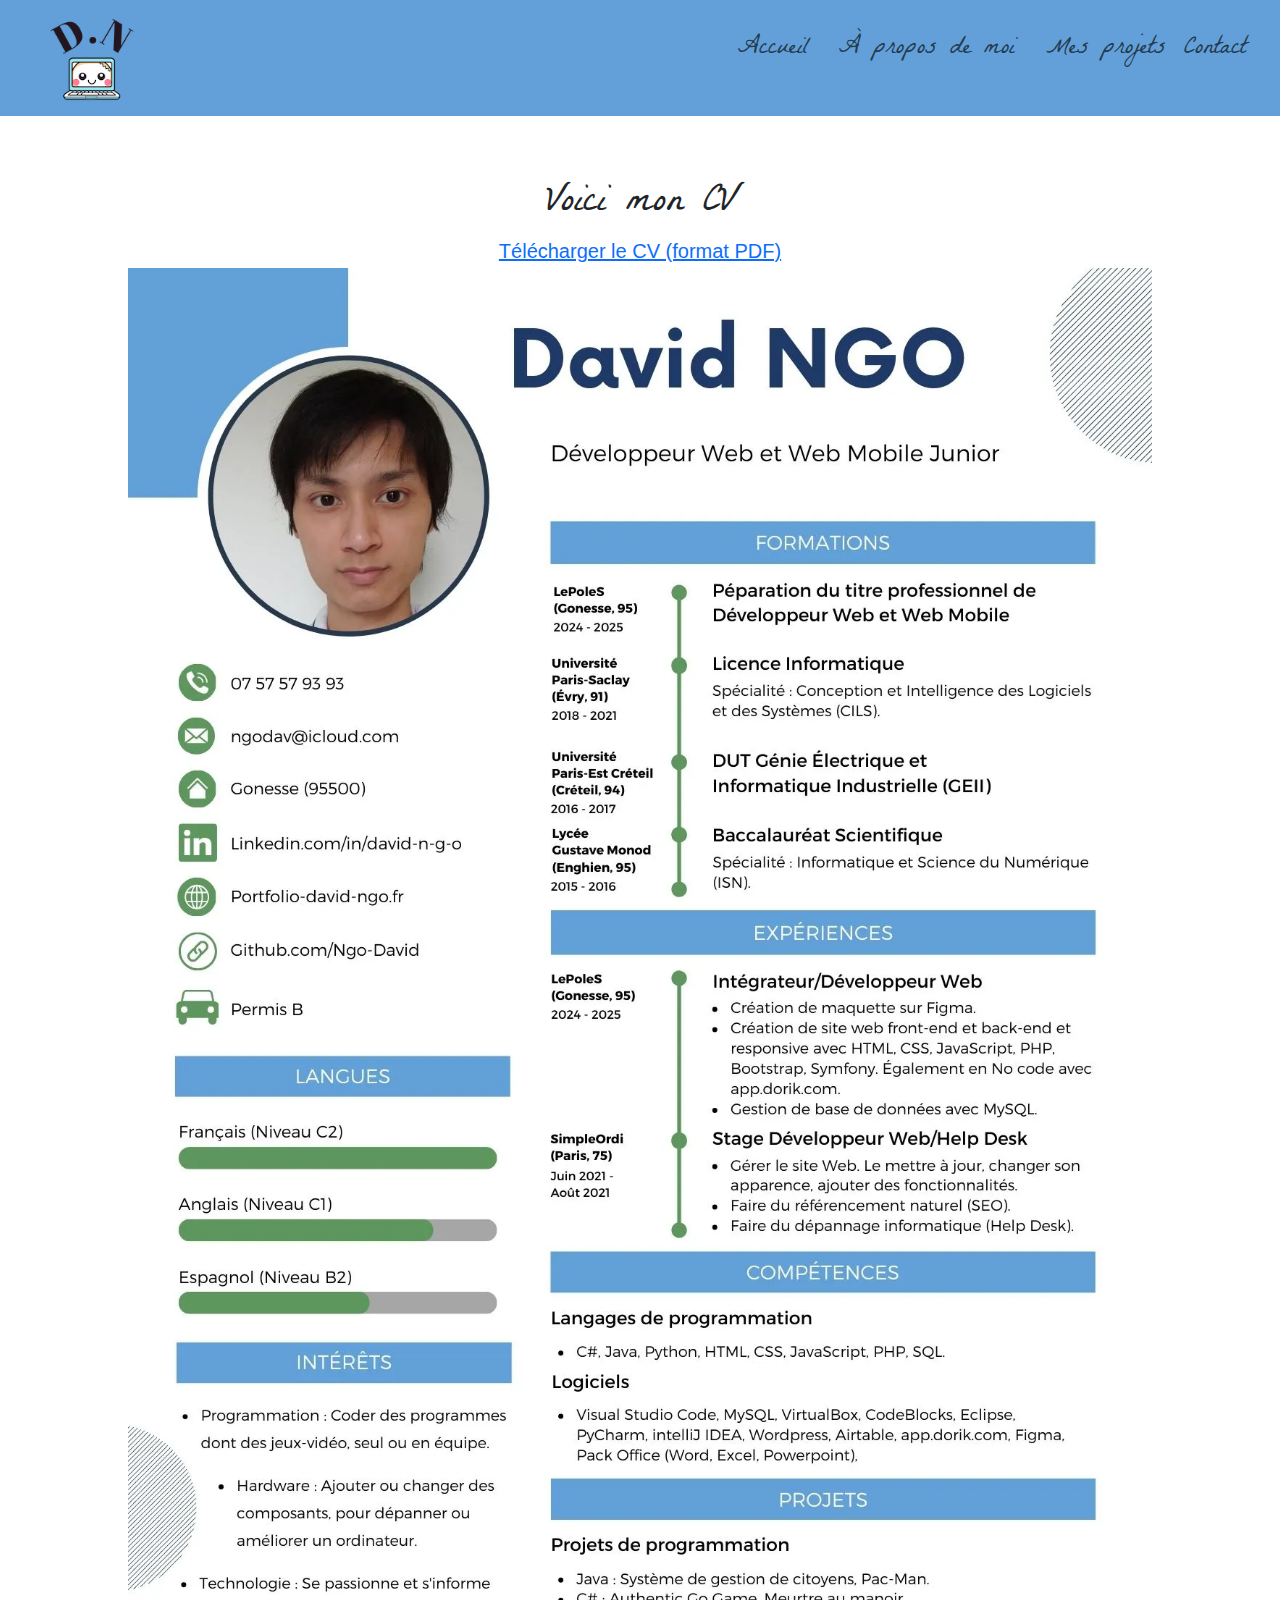
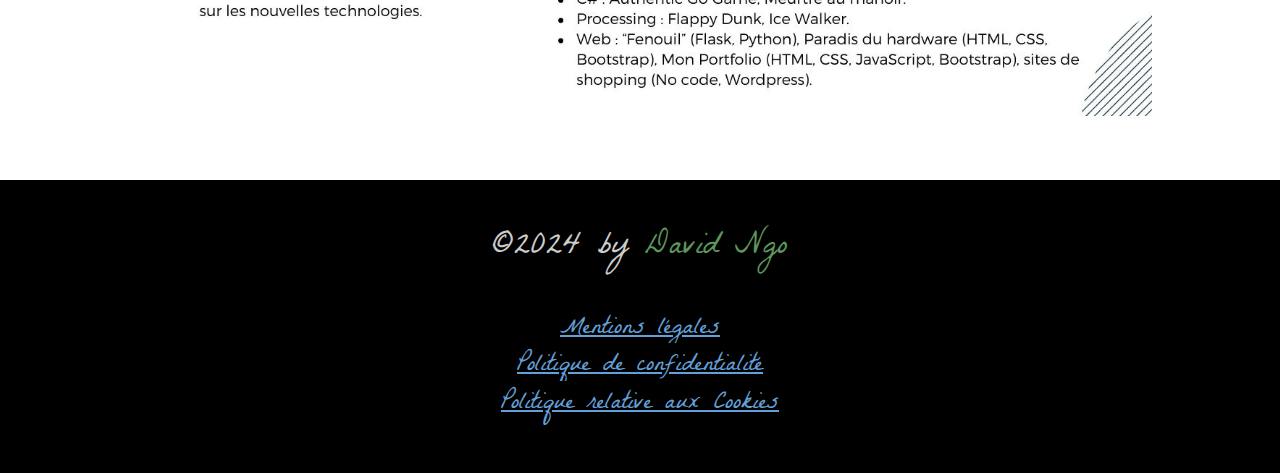
<file: cv.html>
<!DOCTYPE html>
<html lang="fr">
<head>
    <meta charset="UTF-8">
    <!-- utilisation des icones provenants de fontawesome.com -->
    <link rel="stylesheet" href="https://cdnjs.cloudflare.com/ajax/libs/font-awesome/6.6.0/css/all.min.css"
    integrity="sha512-Kc323vGBEqzTmouAECnVceyQqyqdsSiqLQISBL29aUW4U/M7pSPA/gEUZQqv1cwx4OnYxTxve5UMg5GT6L4JJg=="
    crossorigin="anonymous" referrerpolicy="no-referrer" />
    <!-- Police de caractères pour le site : La belle aurore, (disponible sur fonts.google.com) -->
    <link rel="preconnect" href="https://fonts.googleapis.com">
    <link rel="preconnect" href="https://fonts.gstatic.com" crossorigin>
    <link href="https://fonts.googleapis.com/css2?family=La+Belle+Aurore&display=swap" rel="stylesheet">
    <!-- cdn bootstrap pour menu burger  -->
    <link href="https://cdn.jsdelivr.net/npm/bootstrap@5.3.3/dist/css/bootstrap.min.css" rel="stylesheet"
        integrity="sha384-QWTKZyjpPEjISv5WaRU9OFeRpok6YctnYmDr5pNlyT2bRjXh0JMhjY6hW+ALEwIH" crossorigin="anonymous">
    <link rel="stylesheet" href="css/style.css">
    <title>CV de David Ngo</title>
    <!-- favicon -->
    <link rel="icon" type="image/png" href="img/logo.png"/>
    <link rel="stylesheet" href="css/style.css">
    <meta name="description" content="Mon Portfolio fait maison, site web développé avec: HTML, CSS et JavaScript. Développeur full stack, j'aime la programmation que ce soit du Java, C#, python ou autre. J'ai déjà plusieurs projets à mon actif montrant mon savoir-faire et qui sont visibles ici."/>
</head>
<body>
    <header>
        <nav class="navbar navbar-expand-lg navbar-light">
            <div class="container-fluid">
                <a href="index.html">
                    <img id="logo" src="img/logo.webp" alt="logo du portfolio">
                </a>
                <button class="navbar-toggler" type="button" data-bs-toggle="collapse" data-bs-target="#navbarNav"
                    aria-controls="navbarNav" aria-expanded="false" aria-label="Toggle navigation">
                    <span class="navbar-toggler-icon"></span>
                </button>
                <div class="collapse navbar-collapse" id="navbarNav">
                    <ul class="navbar-nav ms-auto">
                        <li class="nav-item"></li>
                            <a class="nav-link" href="index.html">Accueil &nbsp;</a>
                        </li>
                        <li class="nav-item">
                            <!-- compensation avec des espaces car j'ai modifié au niveau du .nav-item dans le css pour que le menu déroulant rempli bien toute la longueur de la fenêtre -->
                            <a class="nav-link" aria-current="page" href="index.html#aboutme">À propos de moi &nbsp;&nbsp;</a>
                        </li>
                        <li class="nav-item">
                            <a class="nav-link" href="index.html#projects">Mes projets &nbsp;</a>
                        </li>
                        <li class="nav-item">
                            <a class="nav-link" href="index.html#contact">Contact &nbsp;</a>
                        </li>
                    </ul>
                </div>
            </div>
        </nav>
    </header>

    <main>
        <article id="cv">
            <h1 id="titlecv">Voici mon CV</h1>
            <a id="pdf_cv" href="CV_David_Ngo.pdf" download><i class="fa-solid fa-file-pdf"></i> Télécharger le CV (format PDF)</a>
            <img src="img/CV-David-Ngo.webp" alt="image de mon cv">
        </article>
    </main>

    <footer>
        <section id="end">
            <h2>©2024 by <span class="david">David Ngo</span></h2>
            <br>
            <a href="terms-and-conditions.html" title="Mentions légales" >Mentions légales</a>
            <br>
            <a href="https://www.iubenda.com/privacy-policy/48896574" class="iubenda-white iubenda-noiframe iubenda-embed iubenda-noiframe " title="Politique de confidentialité ">Politique de confidentialité</a><script type="text/javascript">(function (w,d) {var loader = function () {var s = d.createElement("script"), tag = d.getElementsByTagName("script")[0]; s.src="https://cdn.iubenda.com/iubenda.js"; tag.parentNode.insertBefore(s,tag);}; if(w.addEventListener){w.addEventListener("load", loader, false);}else if(w.attachEvent){w.attachEvent("onload", loader);}else{w.onload = loader;}})(window, document);</script>
            <br>
            <a href="https://www.iubenda.com/privacy-policy/48896574/cookie-policy" class="iubenda-white iubenda-noiframe iubenda-embed iubenda-noiframe " title="Politique relative aux Cookies ">Politique relative aux Cookies</a><script type="text/javascript">(function (w,d) {var loader = function () {var s = d.createElement("script"), tag = d.getElementsByTagName("script")[0]; s.src="https://cdn.iubenda.com/iubenda.js"; tag.parentNode.insertBefore(s,tag);}; if(w.addEventListener){w.addEventListener("load", loader, false);}else if(w.attachEvent){w.attachEvent("onload", loader);}else{w.onload = loader;}})(window, document);</script>
        </section>
    </footer>

    <!-- bootstrap -->
    <script 
        src="https://cdn.jsdelivr.net/npm/bootstrap@5.3.3/dist/js/bootstrap.bundle.min.js"
        integrity="sha384-YvpcrYf0tY3lHB60NNkmXc5s9fDVZLESaAA55NDzOxhy9GkcIdslK1eN7N6jIeHz"
        crossorigin="anonymous">
    </script>
    <!-- Bannière sur les cookies générée avec iubenda.com --> 
    <script type="text/javascript">
        var _iub = _iub || [];
        _iub.csConfiguration = {"siteId":3802037,"cookiePolicyId":48896574,"lang":"fr","storage":{"useSiteId":true}};
    </script>
    <script type="text/javascript" 
        src="https://cs.iubenda.com/autoblocking/3802037.js">
    </script>
    <script type="text/javascript" 
        src="//cdn.iubenda.com/cs/iubenda_cs.js" charset="UTF-8" async></script>
</body>
</html>
</file>
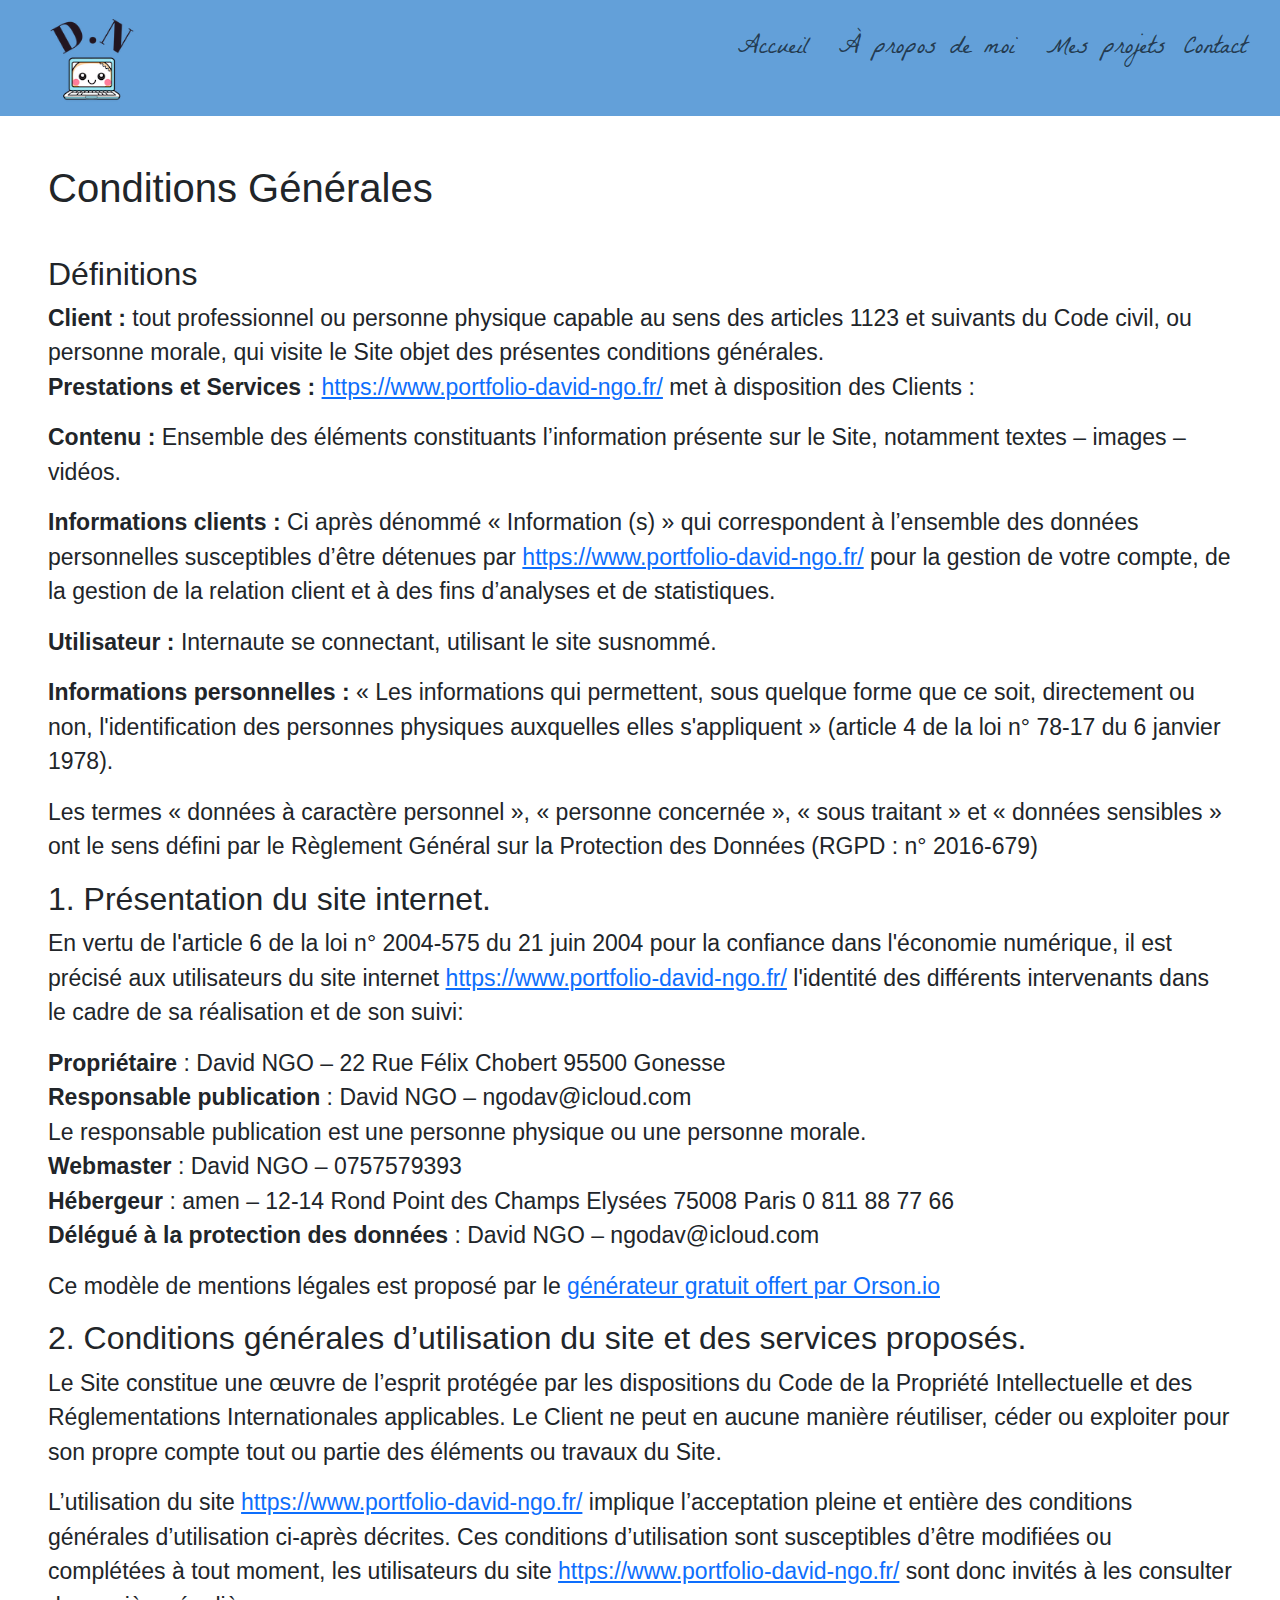
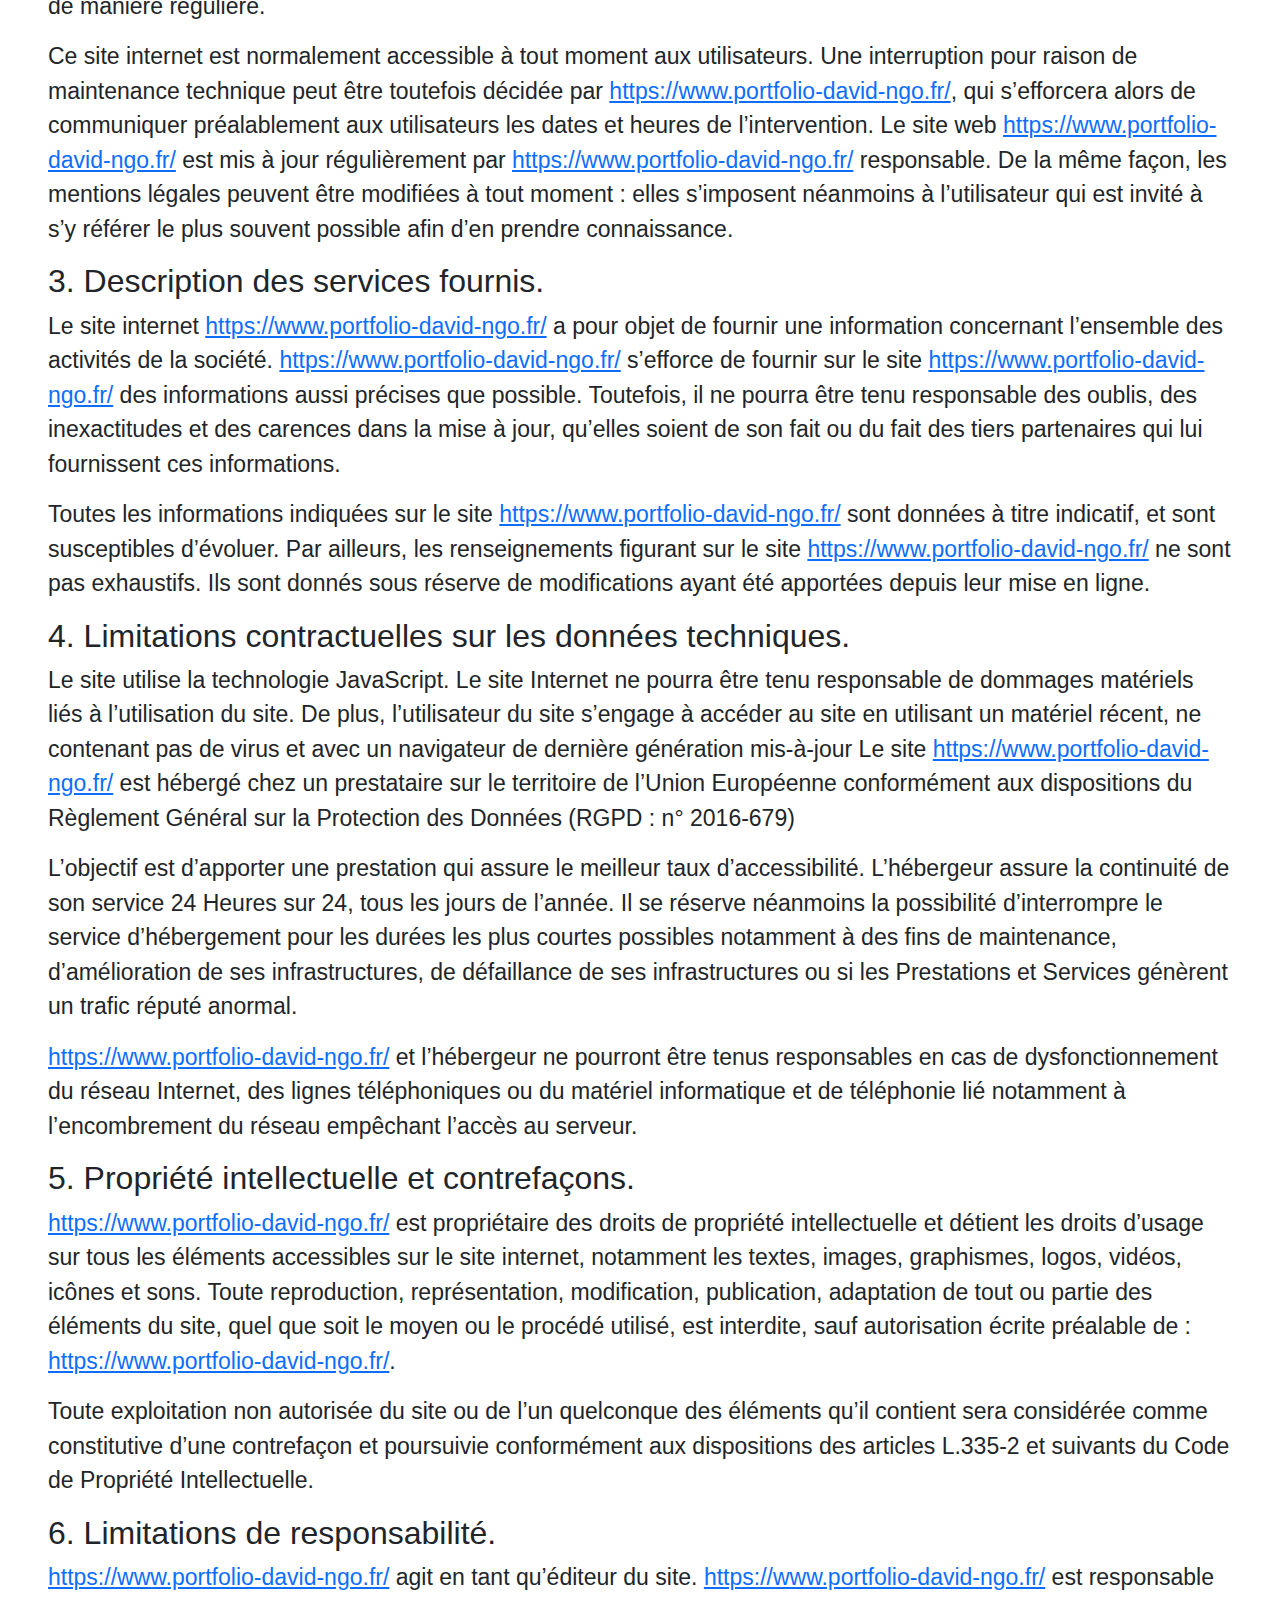
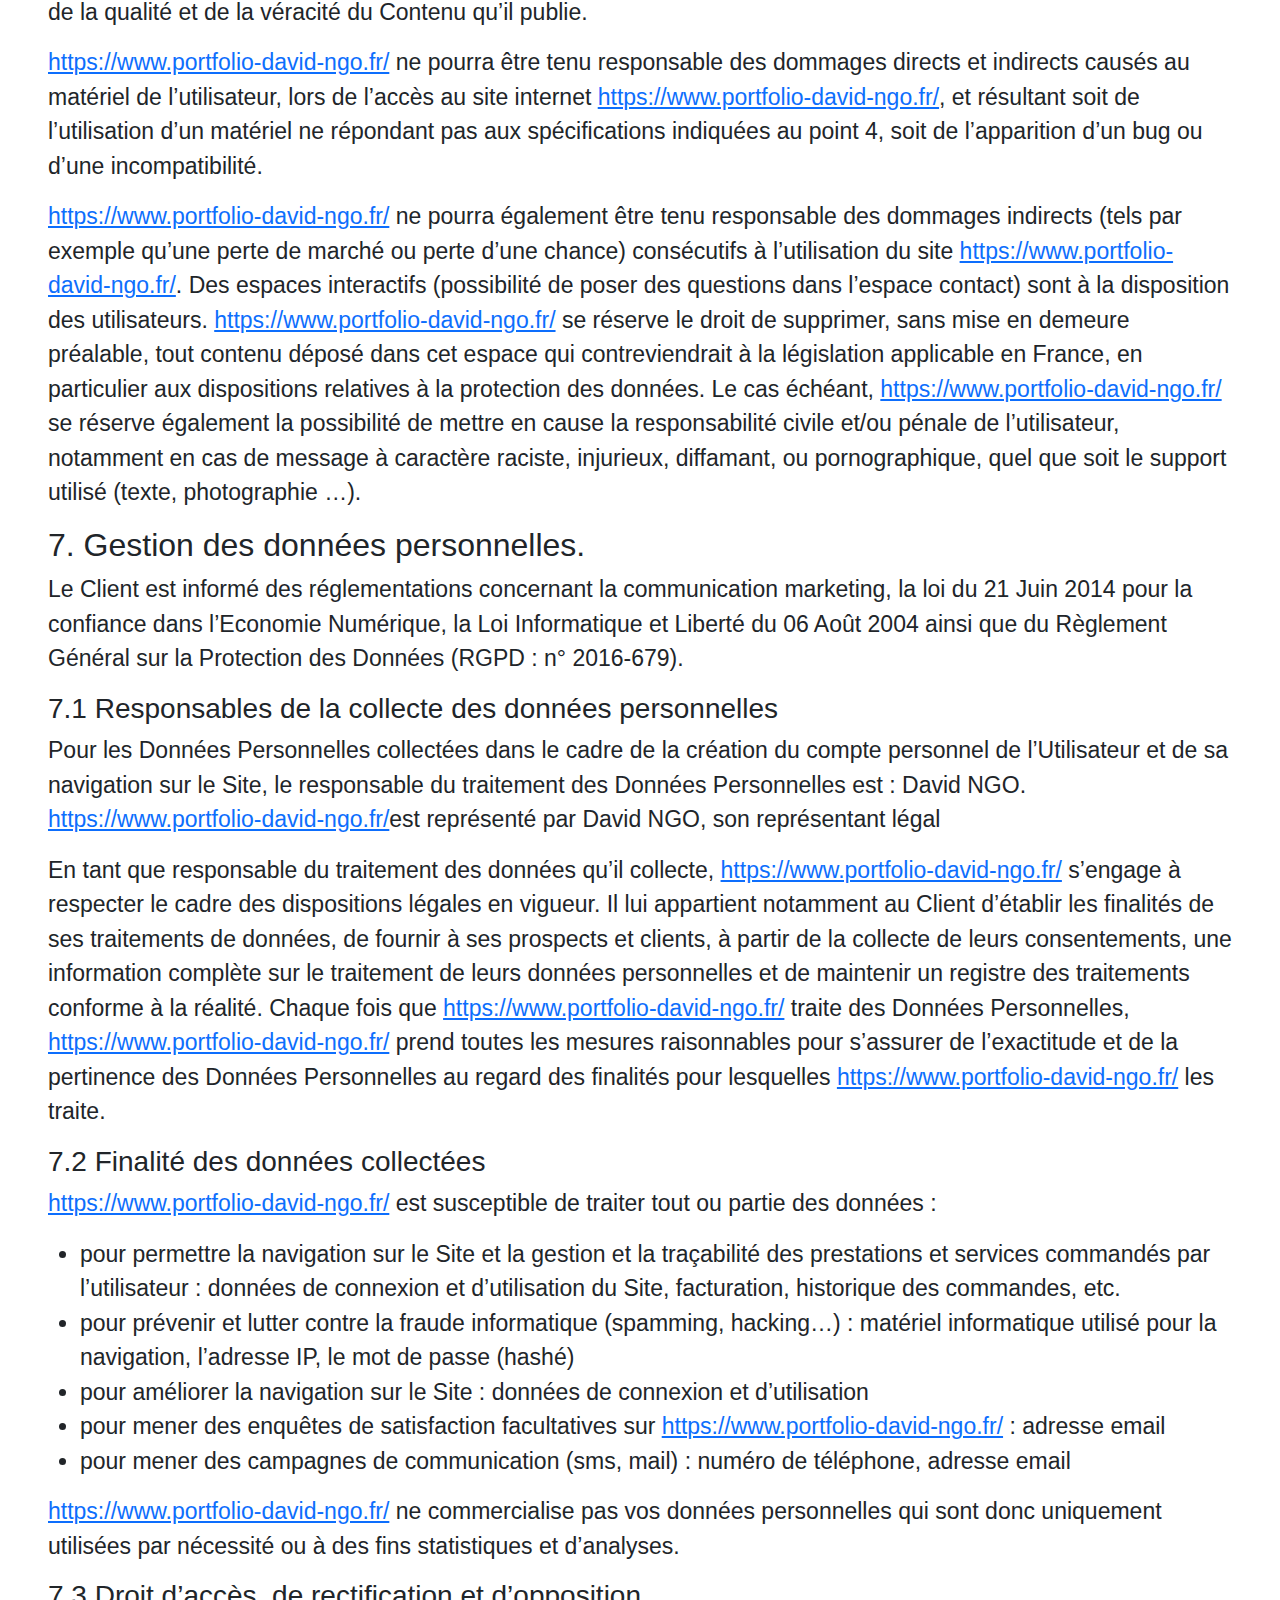
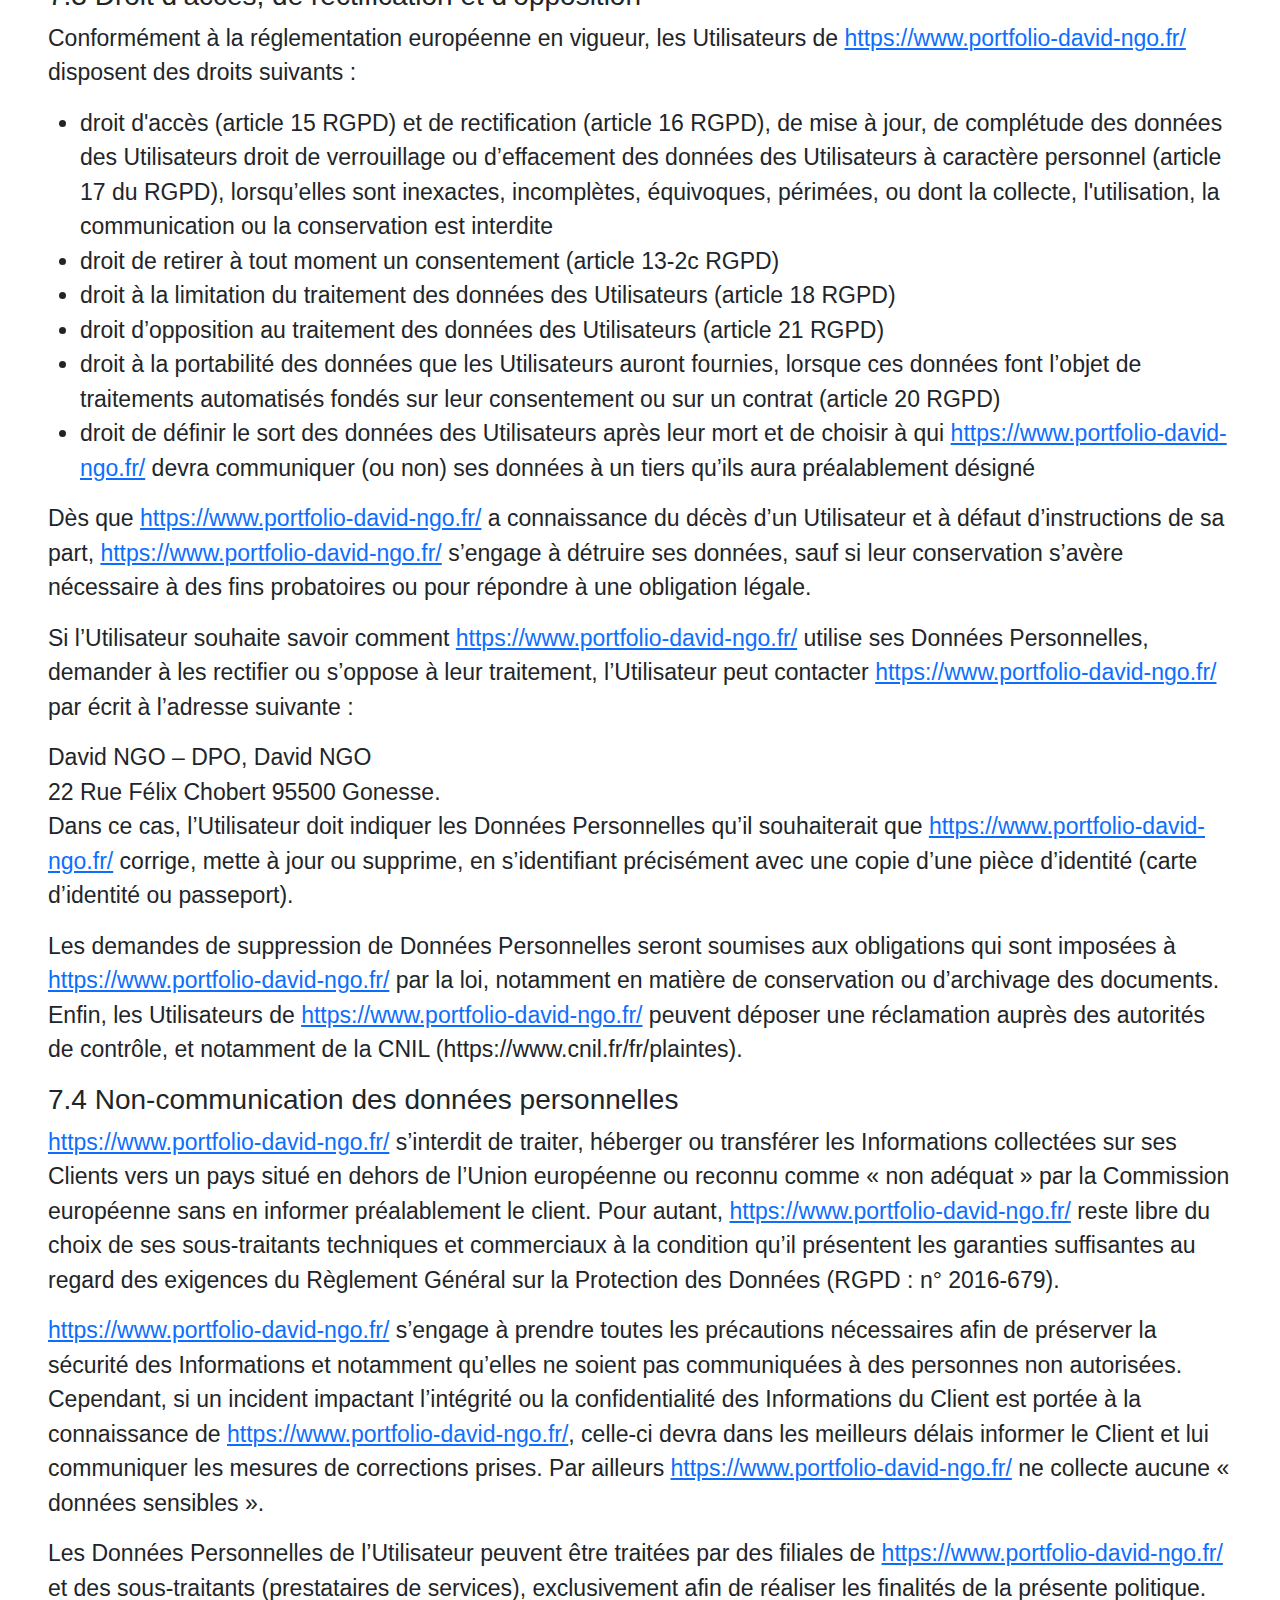
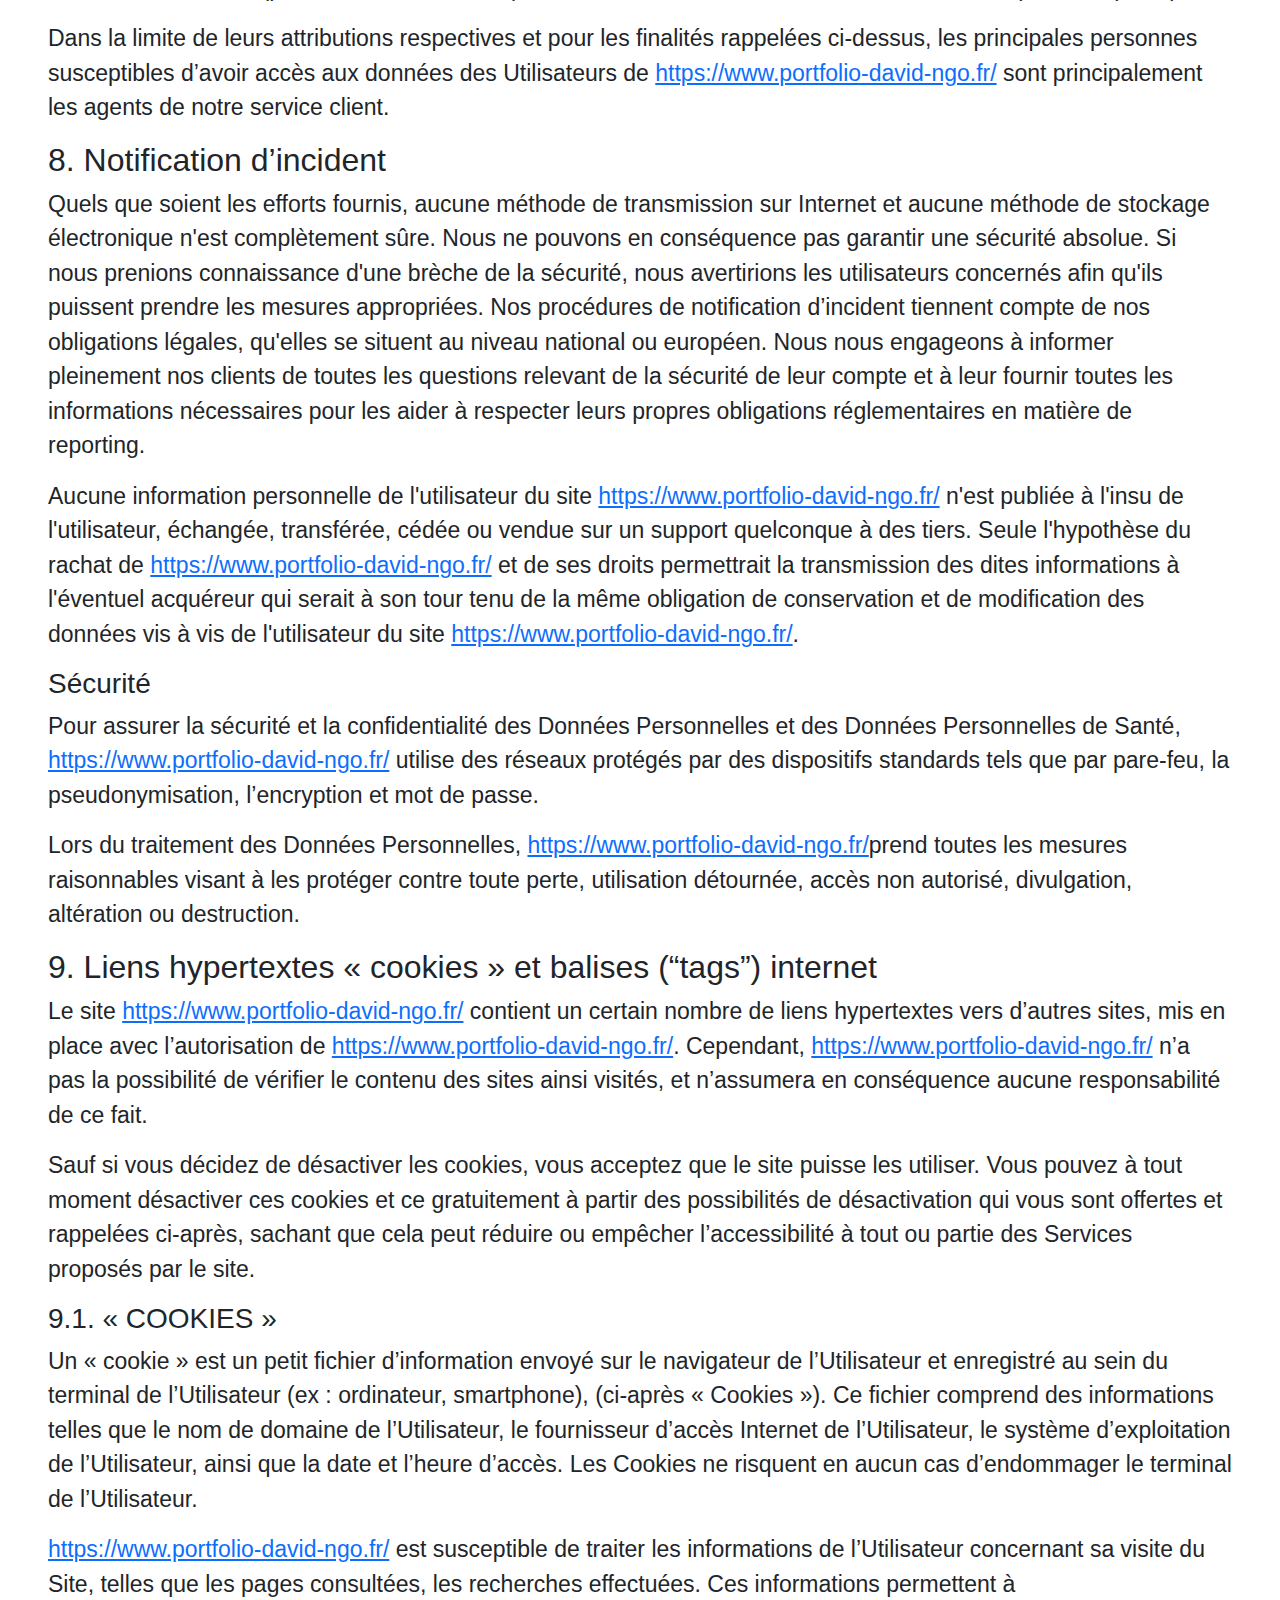
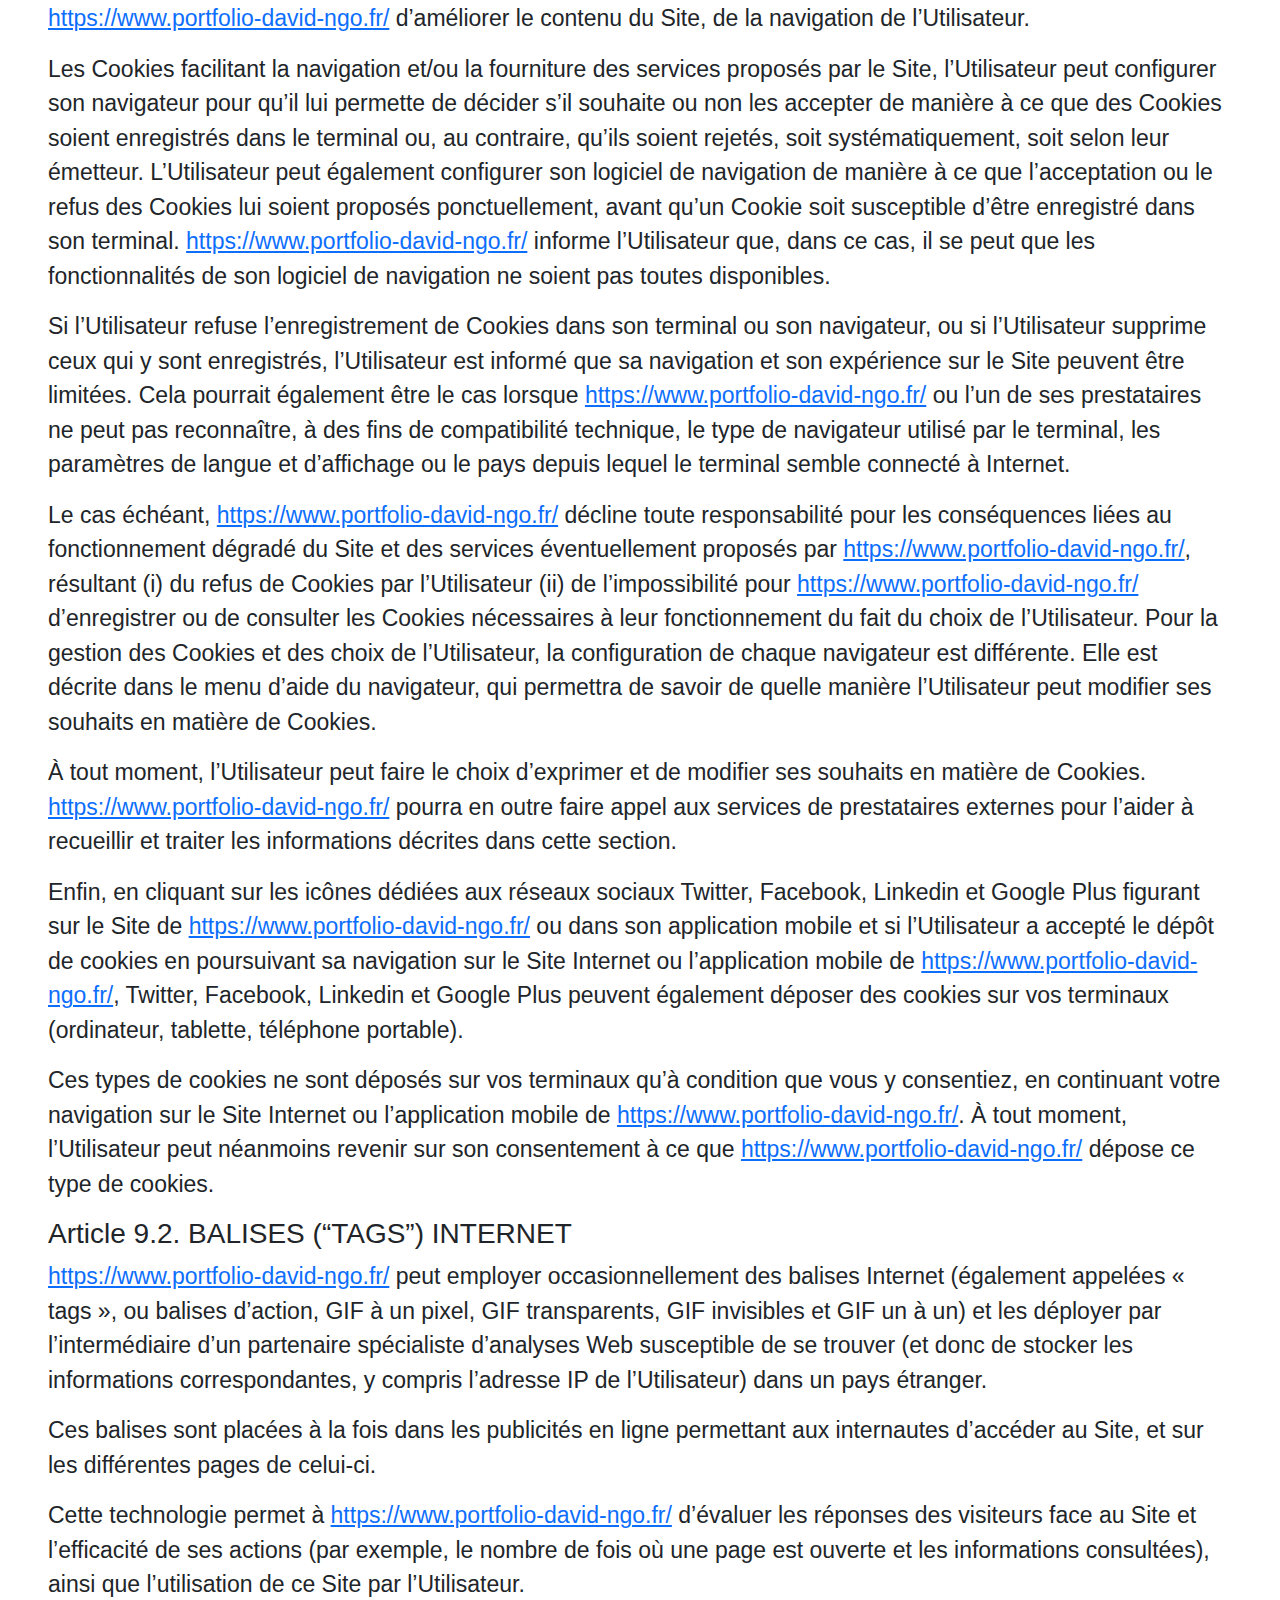
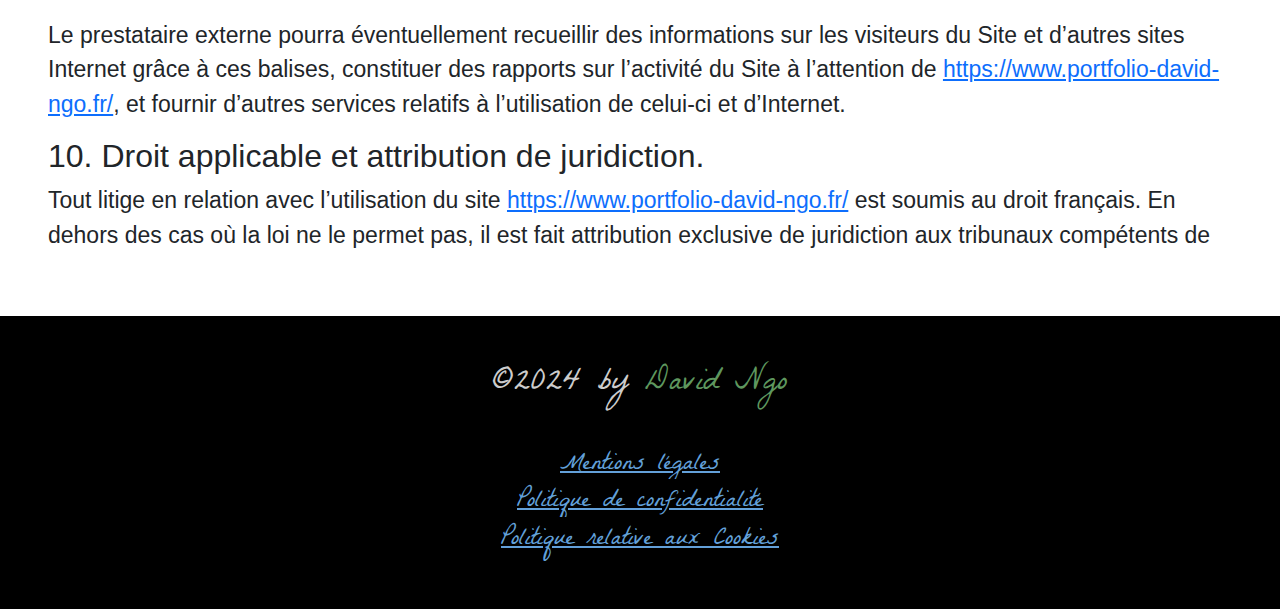
<file: terms-and-conditions.html>
<!DOCTYPE html>
<html lang="fr">
<head>
    <meta charset="UTF-8">
    <!-- Police de caractères pour le site : La belle aurore, (disponible sur fonts.google.com) -->
    <link rel="preconnect" href="https://fonts.googleapis.com">
    <link rel="preconnect" href="https://fonts.gstatic.com" crossorigin>
    <link href="https://fonts.googleapis.com/css2?family=La+Belle+Aurore&display=swap" rel="stylesheet">
    <!-- cdn bootstrap pour menu burger  -->
    <link href="https://cdn.jsdelivr.net/npm/bootstrap@5.3.3/dist/css/bootstrap.min.css" rel="stylesheet"
        integrity="sha384-QWTKZyjpPEjISv5WaRU9OFeRpok6YctnYmDr5pNlyT2bRjXh0JMhjY6hW+ALEwIH" crossorigin="anonymous">
    <link rel="stylesheet" href="css/style.css">
    <title>Conditions générales - Portfolio de David Ngo</title>
    <meta name="description" content="Mon Portfolio fait maison, site web développé avec: HTML, CSS et JavaScript. Développeur full stack, j'aime la programmation que ce soit du Java, C#, python ou autre. J'ai déjà plusieurs projets à mon actif montrant mon savoir-faire et qui sont visibles ici."/>
    <!-- favicon -->
    <link rel="icon" type="image/png" href="img/logo.png"/>
    <link rel="stylesheet" href="css/style.css">
</head>
<body>
    <header>
        <nav class="navbar navbar-expand-lg navbar-light">
            <div class="container-fluid">
                <a href="index.html">
                    <img id="logo" src="img/logo.webp" alt="logo du portfolio">
                </a>
                <button class="navbar-toggler" type="button" data-bs-toggle="collapse" data-bs-target="#navbarNav"
                    aria-controls="navbarNav" aria-expanded="false" aria-label="Toggle navigation">
                    <span class="navbar-toggler-icon"></span>
                </button>
                <div class="collapse navbar-collapse" id="navbarNav">
                    <ul class="navbar-nav ms-auto">
                        <li class="nav-item"></li>
                            <a class="nav-link" href="index.html">Accueil &nbsp;</a>
                        </li>
                        <li class="nav-item">
                            <!-- compensation avec des espaces car j'ai modifié au niveau du .nav-item dans le css pour que le menu déroulant rempli bien toute la longueur de la fenêtre -->
                            <a class="nav-link" aria-current="page" href="index.html#aboutme">À propos de moi &nbsp;&nbsp;</a>
                        </li>
                        <li class="nav-item">
                            <a class="nav-link" href="index.html#projects">Mes projets &nbsp;</a>
                        </li>
                        <li class="nav-item">
                            <a class="nav-link" href="index.html#contact">Contact &nbsp;</a>
                        </li>
                    </ul>
                </div>
            </div>
        </nav>
    </header>

    <main>
        <section class="terms">
            <h1 id="titleterms">Conditions Générales</h1>
            <br>
            <h2>Définitions</h2>
            <p><b>Client :</b> tout professionnel ou personne physique capable au sens des articles 1123 et suivants du Code civil, ou personne morale, qui visite le Site objet des présentes conditions générales.<br>
            <b>Prestations et Services :</b> <a href="https://www.portfolio-david-ngo.fr/">https://www.portfolio-david-ngo.fr/</a> met à disposition des Clients :</p>

            <p><b>Contenu :</b> Ensemble des éléments constituants l’information présente sur le Site, notamment textes – images – vidéos.</p>

            <p><b>Informations clients :</b> Ci après dénommé « Information (s) » qui correspondent à l’ensemble des données personnelles susceptibles d’être détenues par <a href="https://www.portfolio-david-ngo.fr/">https://www.portfolio-david-ngo.fr/</a> pour la gestion de votre compte, de la gestion de la relation client et à des fins d’analyses et de statistiques.</p>


            <p><b>Utilisateur :</b> Internaute se connectant, utilisant le site susnommé.</p>
            <p><b>Informations personnelles :</b> « Les informations qui permettent, sous quelque forme que ce soit, directement ou non, l'identification des personnes physiques auxquelles elles s'appliquent » (article 4 de la loi n° 78-17 du 6 janvier 1978).</p>
            <p>Les termes « données à caractère personnel », « personne concernée », « sous traitant » et « données sensibles » ont le sens défini par le Règlement Général sur la Protection des Données (RGPD : n° 2016-679)</p>

            <h2>1. Présentation du site internet.</h2>
            <p>En vertu de l'article 6 de la loi n° 2004-575 du 21 juin 2004 pour la confiance dans l'économie numérique, il est précisé aux utilisateurs du site internet <a href="https://www.portfolio-david-ngo.fr/">https://www.portfolio-david-ngo.fr/</a> l'identité des différents intervenants dans le cadre de sa réalisation et de son suivi:
            </p><p><strong>Propriétaire</strong> :   David NGO   – 22 Rue Félix Chobert 95500 Gonesse<br>
                          
            <strong>Responsable publication</strong> : David NGO – ngodav@icloud.com<br>
            Le responsable publication est une personne physique ou une personne morale.<br>
            <strong>Webmaster</strong> : David NGO – 0757579393<br>
            <strong>Hébergeur</strong> : amen – 12-14 Rond Point des Champs Elysées 75008 Paris 0 811 88 77 66<br>
            <strong>Délégué à la protection des données</strong> : David NGO – ngodav@icloud.com<br>
            </p>

            <div ng-bind-html="linkHTML"><p>Ce modèle de mentions légales est proposé par le <a href="https://fr.orson.io/1371/generateur-mentions-legales" title="générateur gratuit offert par Orson.io">générateur gratuit offert par Orson.io</a></p></div>



            <h2>2. Conditions générales d’utilisation du site et des services proposés.</h2>

            <p>Le Site constitue une œuvre de l’esprit protégée par les dispositions du Code de la Propriété Intellectuelle et des Réglementations Internationales applicables. 
            Le Client ne peut en aucune manière réutiliser, céder ou exploiter pour son propre compte tout ou partie des éléments ou travaux du Site.</p>

            <p>L’utilisation du site <a href="https://www.portfolio-david-ngo.fr/">https://www.portfolio-david-ngo.fr/</a> implique l’acceptation pleine et entière des conditions générales d’utilisation ci-après décrites. Ces conditions d’utilisation sont susceptibles d’être modifiées ou complétées à tout moment, les utilisateurs du site <a href="https://www.portfolio-david-ngo.fr/">https://www.portfolio-david-ngo.fr/</a> sont donc invités à les consulter de manière régulière.</p>

            <p>Ce site internet est normalement accessible à tout moment aux utilisateurs. Une interruption pour raison de maintenance technique peut être toutefois décidée par <a href="https://www.portfolio-david-ngo.fr/">https://www.portfolio-david-ngo.fr/</a>, qui s’efforcera alors de communiquer préalablement aux utilisateurs les dates et heures de l’intervention.
            Le site web <a href="https://www.portfolio-david-ngo.fr/">https://www.portfolio-david-ngo.fr/</a> est mis à jour régulièrement par <a href="https://www.portfolio-david-ngo.fr/">https://www.portfolio-david-ngo.fr/</a> responsable. De la même façon, les mentions légales peuvent être modifiées à tout moment : elles s’imposent néanmoins à l’utilisateur qui est invité à s’y référer le plus souvent possible afin d’en prendre connaissance.</p>

            <h2>3. Description des services fournis.</h2>

            <p>Le site internet <a href="https://www.portfolio-david-ngo.fr/">https://www.portfolio-david-ngo.fr/</a> a pour objet de fournir une information concernant l’ensemble des activités de la société.
            <a href="https://www.portfolio-david-ngo.fr/">https://www.portfolio-david-ngo.fr/</a> s’efforce de fournir sur le site <a href="https://www.portfolio-david-ngo.fr/">https://www.portfolio-david-ngo.fr/</a> des informations aussi précises que possible. Toutefois, il ne pourra être tenu responsable des oublis, des inexactitudes et des carences dans la mise à jour, qu’elles soient de son fait ou du fait des tiers partenaires qui lui fournissent ces informations.</p>

            <p>Toutes les informations indiquées sur le site <a href="https://www.portfolio-david-ngo.fr/">https://www.portfolio-david-ngo.fr/</a> sont données à titre indicatif, et sont susceptibles d’évoluer. Par ailleurs, les renseignements figurant sur le site <a href="https://www.portfolio-david-ngo.fr/">https://www.portfolio-david-ngo.fr/</a> ne sont pas exhaustifs. Ils sont donnés sous réserve de modifications ayant été apportées depuis leur mise en ligne.</p>

            <h2>4. Limitations contractuelles sur les données techniques.</h2>

            <p>Le site utilise la technologie JavaScript.

            Le site Internet ne pourra être tenu responsable de dommages matériels liés à l’utilisation du site. De plus, l’utilisateur du site s’engage à accéder au site en utilisant un matériel récent, ne contenant pas de virus et avec un navigateur de dernière génération mis-à-jour
            Le site <a href="https://www.portfolio-david-ngo.fr/">https://www.portfolio-david-ngo.fr/</a> est hébergé chez un prestataire sur le territoire de l’Union Européenne conformément aux dispositions du Règlement Général sur la Protection des Données (RGPD : n° 2016-679)</p>

            <p>L’objectif est d’apporter une prestation qui assure le meilleur taux d’accessibilité. L’hébergeur assure la continuité de son service 24 Heures sur 24, tous les jours de l’année. Il se réserve néanmoins la possibilité d’interrompre le service d’hébergement pour les durées les plus courtes possibles notamment à des fins de maintenance, d’amélioration de ses infrastructures, de défaillance de ses infrastructures ou si les Prestations et Services génèrent un trafic réputé anormal.</p>

            <p><a href="https://www.portfolio-david-ngo.fr/">https://www.portfolio-david-ngo.fr/</a> et l’hébergeur ne pourront être tenus responsables en cas de dysfonctionnement du réseau Internet, des lignes téléphoniques ou du matériel informatique et de téléphonie lié notamment à l’encombrement du réseau empêchant l’accès au serveur.</p>

            <h2>5. Propriété intellectuelle et contrefaçons.</h2>

            <p><a href="https://www.portfolio-david-ngo.fr/">https://www.portfolio-david-ngo.fr/</a> est propriétaire des droits de propriété intellectuelle et détient les droits d’usage sur tous les éléments accessibles sur le site internet, notamment les textes, images, graphismes, logos, vidéos, icônes et sons.
            Toute reproduction, représentation, modification, publication, adaptation de tout ou partie des éléments du site, quel que soit le moyen ou le procédé utilisé, est interdite, sauf autorisation écrite préalable de : <a href="https://www.portfolio-david-ngo.fr/">https://www.portfolio-david-ngo.fr/</a>.</p>

            <p>Toute exploitation non autorisée du site ou de l’un quelconque des éléments qu’il contient sera considérée comme constitutive d’une contrefaçon et poursuivie conformément aux dispositions des articles L.335-2 et suivants du Code de Propriété Intellectuelle.</p>

            <h2>6. Limitations de responsabilité.</h2>

            <p><a href="https://www.portfolio-david-ngo.fr/">https://www.portfolio-david-ngo.fr/</a> agit en tant qu’éditeur du site. <a href="https://www.portfolio-david-ngo.fr/">https://www.portfolio-david-ngo.fr/</a>  est responsable de la qualité et de la véracité du Contenu qu’il publie. </p>

            <p><a href="https://www.portfolio-david-ngo.fr/">https://www.portfolio-david-ngo.fr/</a> ne pourra être tenu responsable des dommages directs et indirects causés au matériel de l’utilisateur, lors de l’accès au site internet <a href="https://www.portfolio-david-ngo.fr/">https://www.portfolio-david-ngo.fr/</a>, et résultant soit de l’utilisation d’un matériel ne répondant pas aux spécifications indiquées au point 4, soit de l’apparition d’un bug ou d’une incompatibilité.</p>

            <p><a href="https://www.portfolio-david-ngo.fr/">https://www.portfolio-david-ngo.fr/</a> ne pourra également être tenu responsable des dommages indirects (tels par exemple qu’une perte de marché ou perte d’une chance) consécutifs à l’utilisation du site <a href="https://www.portfolio-david-ngo.fr/">https://www.portfolio-david-ngo.fr/</a>.
            Des espaces interactifs (possibilité de poser des questions dans l’espace contact) sont à la disposition des utilisateurs. <a href="https://www.portfolio-david-ngo.fr/">https://www.portfolio-david-ngo.fr/</a> se réserve le droit de supprimer, sans mise en demeure préalable, tout contenu déposé dans cet espace qui contreviendrait à la législation applicable en France, en particulier aux dispositions relatives à la protection des données. Le cas échéant, <a href="https://www.portfolio-david-ngo.fr/">https://www.portfolio-david-ngo.fr/</a> se réserve également la possibilité de mettre en cause la responsabilité civile et/ou pénale de l’utilisateur, notamment en cas de message à caractère raciste, injurieux, diffamant, ou pornographique, quel que soit le support utilisé (texte, photographie …).</p>

            <h2>7. Gestion des données personnelles.</h2>

            <p>Le Client est informé des réglementations concernant la communication marketing, la loi du 21 Juin 2014 pour la confiance dans l’Economie Numérique, la Loi Informatique et Liberté du 06 Août 2004 ainsi que du Règlement Général sur la Protection des Données (RGPD : n° 2016-679). </p>

            <h3>7.1 Responsables de la collecte des données personnelles</h3>

            <p>Pour les Données Personnelles collectées dans le cadre de la création du compte personnel de l’Utilisateur et de sa navigation sur le Site, le responsable du traitement des Données Personnelles est : David NGO. <a href="https://www.portfolio-david-ngo.fr/">https://www.portfolio-david-ngo.fr/</a>est représenté par David NGO, son représentant légal</p>

            <p>En tant que responsable du traitement des données qu’il collecte, <a href="https://www.portfolio-david-ngo.fr/">https://www.portfolio-david-ngo.fr/</a> s’engage à respecter le cadre des dispositions légales en vigueur. Il lui appartient notamment au Client d’établir les finalités de ses traitements de données, de fournir à ses prospects et clients, à partir de la collecte de leurs consentements, une information complète sur le traitement de leurs données personnelles et de maintenir un registre des traitements conforme à la réalité.
            Chaque fois que <a href="https://www.portfolio-david-ngo.fr/">https://www.portfolio-david-ngo.fr/</a> traite des Données Personnelles, <a href="https://www.portfolio-david-ngo.fr/">https://www.portfolio-david-ngo.fr/</a> prend toutes les mesures raisonnables pour s’assurer de l’exactitude et de la pertinence des Données Personnelles au regard des finalités pour lesquelles <a href="https://www.portfolio-david-ngo.fr/">https://www.portfolio-david-ngo.fr/</a> les traite.</p>
             
            <h3>7.2 Finalité des données collectées</h3>
             
            <p><a href="https://www.portfolio-david-ngo.fr/">https://www.portfolio-david-ngo.fr/</a> est susceptible de traiter tout ou partie des données : </p>

            <ul>
              
            <li>pour permettre la navigation sur le Site et la gestion et la traçabilité des prestations et services commandés par l’utilisateur : données de connexion et d’utilisation du Site, facturation, historique des commandes, etc. </li>
             
            <li>pour prévenir et lutter contre la fraude informatique (spamming, hacking…) : matériel informatique utilisé pour la navigation, l’adresse IP, le mot de passe (hashé) </li>
             
            <li>pour améliorer la navigation sur le Site : données de connexion et d’utilisation </li>
             
            <li>pour mener des enquêtes de satisfaction facultatives sur <a href="https://www.portfolio-david-ngo.fr/">https://www.portfolio-david-ngo.fr/</a> : adresse email </li>
            <li>pour mener des campagnes de communication (sms, mail) : numéro de téléphone, adresse email</li>


            </ul>

            <p><a href="https://www.portfolio-david-ngo.fr/">https://www.portfolio-david-ngo.fr/</a> ne commercialise pas vos données personnelles qui sont donc uniquement utilisées par nécessité ou à des fins statistiques et d’analyses.</p>
             
            <h3>7.3 Droit d’accès, de rectification et d’opposition</h3>
             
            <p>
            Conformément à la réglementation européenne en vigueur, les Utilisateurs de <a href="https://www.portfolio-david-ngo.fr/">https://www.portfolio-david-ngo.fr/</a> disposent des droits suivants : </p>
             <ul>

            <li>droit d'accès (article 15 RGPD) et de rectification (article 16 RGPD), de mise à jour, de complétude des données des Utilisateurs droit de verrouillage ou d’effacement des données des Utilisateurs à caractère personnel (article 17 du RGPD), lorsqu’elles sont inexactes, incomplètes, équivoques, périmées, ou dont la collecte, l'utilisation, la communication ou la conservation est interdite </li>
             
            <li>droit de retirer à tout moment un consentement (article 13-2c RGPD) </li>
             
            <li>droit à la limitation du traitement des données des Utilisateurs (article 18 RGPD) </li>
             
            <li>droit d’opposition au traitement des données des Utilisateurs (article 21 RGPD) </li>
             
            <li>droit à la portabilité des données que les Utilisateurs auront fournies, lorsque ces données font l’objet de traitements automatisés fondés sur leur consentement ou sur un contrat (article 20 RGPD) </li>
             
            <li>droit de définir le sort des données des Utilisateurs après leur mort et de choisir à qui <a href="https://www.portfolio-david-ngo.fr/">https://www.portfolio-david-ngo.fr/</a> devra communiquer (ou non) ses données à un tiers qu’ils aura préalablement désigné</li>
             </ul>

            <p>Dès que <a href="https://www.portfolio-david-ngo.fr/">https://www.portfolio-david-ngo.fr/</a> a connaissance du décès d’un Utilisateur et à défaut d’instructions de sa part, <a href="https://www.portfolio-david-ngo.fr/">https://www.portfolio-david-ngo.fr/</a> s’engage à détruire ses données, sauf si leur conservation s’avère nécessaire à des fins probatoires ou pour répondre à une obligation légale.</p>
             
            <p>Si l’Utilisateur souhaite savoir comment <a href="https://www.portfolio-david-ngo.fr/">https://www.portfolio-david-ngo.fr/</a> utilise ses Données Personnelles, demander à les rectifier ou s’oppose à leur traitement, l’Utilisateur peut contacter <a href="https://www.portfolio-david-ngo.fr/">https://www.portfolio-david-ngo.fr/</a> par écrit à l’adresse suivante : </p>
             
            David NGO – DPO, David NGO <br>
            22 Rue Félix Chobert 95500 Gonesse.
             
            <p>Dans ce cas, l’Utilisateur doit indiquer les Données Personnelles qu’il souhaiterait que <a href="https://www.portfolio-david-ngo.fr/">https://www.portfolio-david-ngo.fr/</a> corrige, mette à jour ou supprime, en s’identifiant précisément avec une copie d’une pièce d’identité (carte d’identité ou passeport). </p>

            <p>
            Les demandes de suppression de Données Personnelles seront soumises aux obligations qui sont imposées à <a href="https://www.portfolio-david-ngo.fr/">https://www.portfolio-david-ngo.fr/</a> par la loi, notamment en matière de conservation ou d’archivage des documents. Enfin, les Utilisateurs de <a href="https://www.portfolio-david-ngo.fr/">https://www.portfolio-david-ngo.fr/</a> peuvent déposer une réclamation auprès des autorités de contrôle, et notamment de la CNIL (https://www.cnil.fr/fr/plaintes).</p>
             
            <h3>7.4 Non-communication des données personnelles</h3>

            <p>
            <a href="https://www.portfolio-david-ngo.fr/">https://www.portfolio-david-ngo.fr/</a> s’interdit de traiter, héberger ou transférer les Informations collectées sur ses Clients vers un pays situé en dehors de l’Union européenne ou reconnu comme « non adéquat » par la Commission européenne sans en informer préalablement le client. Pour autant, <a href="https://www.portfolio-david-ngo.fr/">https://www.portfolio-david-ngo.fr/</a> reste libre du choix de ses sous-traitants techniques et commerciaux à la condition qu’il présentent les garanties suffisantes au regard des exigences du Règlement Général sur la Protection des Données (RGPD : n° 2016-679).</p>

            <p>
            <a href="https://www.portfolio-david-ngo.fr/">https://www.portfolio-david-ngo.fr/</a> s’engage à prendre toutes les précautions nécessaires afin de préserver la sécurité des Informations et notamment qu’elles ne soient pas communiquées à des personnes non autorisées. Cependant, si un incident impactant l’intégrité ou la confidentialité des Informations du Client est portée à la connaissance de <a href="https://www.portfolio-david-ngo.fr/">https://www.portfolio-david-ngo.fr/</a>, celle-ci devra dans les meilleurs délais informer le Client et lui communiquer les mesures de corrections prises. Par ailleurs <a href="https://www.portfolio-david-ngo.fr/">https://www.portfolio-david-ngo.fr/</a> ne collecte aucune « données sensibles ».</p>

            <p>
            Les Données Personnelles de l’Utilisateur peuvent être traitées par des filiales de <a href="https://www.portfolio-david-ngo.fr/">https://www.portfolio-david-ngo.fr/</a> et des sous-traitants (prestataires de services), exclusivement afin de réaliser les finalités de la présente politique.</p>
            <p>
            Dans la limite de leurs attributions respectives et pour les finalités rappelées ci-dessus, les principales personnes susceptibles d’avoir accès aux données des Utilisateurs de <a href="https://www.portfolio-david-ngo.fr/">https://www.portfolio-david-ngo.fr/</a> sont principalement les agents de notre service client.</p>
            
            <div ng-bind-html="rgpdHTML"></div>


            <h2>8. Notification d’incident</h2>
            <p>
            Quels que soient les efforts fournis, aucune méthode de transmission sur Internet et aucune méthode de stockage électronique n'est complètement sûre. Nous ne pouvons en conséquence pas garantir une sécurité absolue. 
            Si nous prenions connaissance d'une brèche de la sécurité, nous avertirions les utilisateurs concernés afin qu'ils puissent prendre les mesures appropriées. Nos procédures de notification d’incident tiennent compte de nos obligations légales, qu'elles se situent au niveau national ou européen. Nous nous engageons à informer pleinement nos clients de toutes les questions relevant de la sécurité de leur compte et à leur fournir toutes les informations nécessaires pour les aider à respecter leurs propres obligations réglementaires en matière de reporting.</p>
            <p>
            Aucune information personnelle de l'utilisateur du site <a href="https://www.portfolio-david-ngo.fr/">https://www.portfolio-david-ngo.fr/</a> n'est publiée à l'insu de l'utilisateur, échangée, transférée, cédée ou vendue sur un support quelconque à des tiers. Seule l'hypothèse du rachat de <a href="https://www.portfolio-david-ngo.fr/">https://www.portfolio-david-ngo.fr/</a> et de ses droits permettrait la transmission des dites informations à l'éventuel acquéreur qui serait à son tour tenu de la même obligation de conservation et de modification des données vis à vis de l'utilisateur du site <a href="https://www.portfolio-david-ngo.fr/">https://www.portfolio-david-ngo.fr/</a>.</p>

            <h3>Sécurité</h3>

            <p>
            Pour assurer la sécurité et la confidentialité des Données Personnelles et des Données Personnelles de Santé, <a href="https://www.portfolio-david-ngo.fr/">https://www.portfolio-david-ngo.fr/</a> utilise des réseaux protégés par des dispositifs standards tels que par pare-feu, la pseudonymisation, l’encryption et mot de passe. </p>
             
            <p>
            Lors du traitement des Données Personnelles, <a href="https://www.portfolio-david-ngo.fr/">https://www.portfolio-david-ngo.fr/</a>prend toutes les mesures raisonnables visant à les protéger contre toute perte, utilisation détournée, accès non autorisé, divulgation, altération ou destruction.</p>
             
            <h2>9. Liens hypertextes « cookies » et balises (“tags”) internet</h2>
            <p>
            Le site <a href="https://www.portfolio-david-ngo.fr/">https://www.portfolio-david-ngo.fr/</a> contient un certain nombre de liens hypertextes vers d’autres sites, mis en place avec l’autorisation de <a href="https://www.portfolio-david-ngo.fr/">https://www.portfolio-david-ngo.fr/</a>. Cependant, <a href="https://www.portfolio-david-ngo.fr/">https://www.portfolio-david-ngo.fr/</a> n’a pas la possibilité de vérifier le contenu des sites ainsi visités, et n’assumera en conséquence aucune responsabilité de ce fait.</p>
            Sauf si vous décidez de désactiver les cookies, vous acceptez que le site puisse les utiliser. Vous pouvez à tout moment désactiver ces cookies et ce gratuitement à partir des possibilités de désactivation qui vous sont offertes et rappelées ci-après, sachant que cela peut réduire ou empêcher l’accessibilité à tout ou partie des Services proposés par le site.
            <p></p>

            <h3>9.1. « COOKIES »</h3>
             <p>
            Un « cookie » est un petit fichier d’information envoyé sur le navigateur de l’Utilisateur et enregistré au sein du terminal de l’Utilisateur (ex : ordinateur, smartphone), (ci-après « Cookies »). Ce fichier comprend des informations telles que le nom de domaine de l’Utilisateur, le fournisseur d’accès Internet de l’Utilisateur, le système d’exploitation de l’Utilisateur, ainsi que la date et l’heure d’accès. Les Cookies ne risquent en aucun cas d’endommager le terminal de l’Utilisateur.</p>
             <p>
            <a href="https://www.portfolio-david-ngo.fr/">https://www.portfolio-david-ngo.fr/</a> est susceptible de traiter les informations de l’Utilisateur concernant sa visite du Site, telles que les pages consultées, les recherches effectuées. Ces informations permettent à <a href="https://www.portfolio-david-ngo.fr/">https://www.portfolio-david-ngo.fr/</a> d’améliorer le contenu du Site, de la navigation de l’Utilisateur.</p>
             <p>
            Les Cookies facilitant la navigation et/ou la fourniture des services proposés par le Site, l’Utilisateur peut configurer son navigateur pour qu’il lui permette de décider s’il souhaite ou non les accepter de manière à ce que des Cookies soient enregistrés dans le terminal ou, au contraire, qu’ils soient rejetés, soit systématiquement, soit selon leur émetteur. L’Utilisateur peut également configurer son logiciel de navigation de manière à ce que l’acceptation ou le refus des Cookies lui soient proposés ponctuellement, avant qu’un Cookie soit susceptible d’être enregistré dans son terminal. <a href="https://www.portfolio-david-ngo.fr/">https://www.portfolio-david-ngo.fr/</a> informe l’Utilisateur que, dans ce cas, il se peut que les fonctionnalités de son logiciel de navigation ne soient pas toutes disponibles.</p>
             <p>
            Si l’Utilisateur refuse l’enregistrement de Cookies dans son terminal ou son navigateur, ou si l’Utilisateur supprime ceux qui y sont enregistrés, l’Utilisateur est informé que sa navigation et son expérience sur le Site peuvent être limitées. Cela pourrait également être le cas lorsque <a href="https://www.portfolio-david-ngo.fr/">https://www.portfolio-david-ngo.fr/</a> ou l’un de ses prestataires ne peut pas reconnaître, à des fins de compatibilité technique, le type de navigateur utilisé par le terminal, les paramètres de langue et d’affichage ou le pays depuis lequel le terminal semble connecté à Internet.</p>
             <p>
            Le cas échéant, <a href="https://www.portfolio-david-ngo.fr/">https://www.portfolio-david-ngo.fr/</a> décline toute responsabilité pour les conséquences liées au fonctionnement dégradé du Site et des services éventuellement proposés par <a href="https://www.portfolio-david-ngo.fr/">https://www.portfolio-david-ngo.fr/</a>, résultant (i) du refus de Cookies par l’Utilisateur (ii) de l’impossibilité pour <a href="https://www.portfolio-david-ngo.fr/">https://www.portfolio-david-ngo.fr/</a> d’enregistrer ou de consulter les Cookies nécessaires à leur fonctionnement du fait du choix de l’Utilisateur. Pour la gestion des Cookies et des choix de l’Utilisateur, la configuration de chaque navigateur est différente. Elle est décrite dans le menu d’aide du navigateur, qui permettra de savoir de quelle manière l’Utilisateur peut modifier ses souhaits en matière de Cookies.</p>
             <p>
            À tout moment, l’Utilisateur peut faire le choix d’exprimer et de modifier ses souhaits en matière de Cookies. <a href="https://www.portfolio-david-ngo.fr/">https://www.portfolio-david-ngo.fr/</a> pourra en outre faire appel aux services de prestataires externes pour l’aider à recueillir et traiter les informations décrites dans cette section.</p>
             <p>
            Enfin, en cliquant sur les icônes dédiées aux réseaux sociaux Twitter, Facebook, Linkedin et Google Plus figurant sur le Site de <a href="https://www.portfolio-david-ngo.fr/">https://www.portfolio-david-ngo.fr/</a> ou dans son application mobile et si l’Utilisateur a accepté le dépôt de cookies en poursuivant sa navigation sur le Site Internet ou l’application mobile de <a href="https://www.portfolio-david-ngo.fr/">https://www.portfolio-david-ngo.fr/</a>, Twitter, Facebook, Linkedin et Google Plus peuvent également déposer des cookies sur vos terminaux (ordinateur, tablette, téléphone portable).</p>
             <p>
            Ces types de cookies ne sont déposés sur vos terminaux qu’à condition que vous y consentiez, en continuant votre navigation sur le Site Internet ou l’application mobile de <a href="https://www.portfolio-david-ngo.fr/">https://www.portfolio-david-ngo.fr/</a>. À tout moment, l’Utilisateur peut néanmoins revenir sur son consentement à ce que <a href="https://www.portfolio-david-ngo.fr/">https://www.portfolio-david-ngo.fr/</a> dépose ce type de cookies.</p>
             
            <h3>Article 9.2. BALISES (“TAGS”) INTERNET</h3>
             

            <p>

            <a href="https://www.portfolio-david-ngo.fr/">https://www.portfolio-david-ngo.fr/</a> peut employer occasionnellement des balises Internet (également appelées « tags », ou balises d’action, GIF à un pixel, GIF transparents, GIF invisibles et GIF un à un) et les déployer par l’intermédiaire d’un partenaire spécialiste d’analyses Web susceptible de se trouver (et donc de stocker les informations correspondantes, y compris l’adresse IP de l’Utilisateur) dans un pays étranger.</p>
             
            <p>
            Ces balises sont placées à la fois dans les publicités en ligne permettant aux internautes d’accéder au Site, et sur les différentes pages de celui-ci. 
             </p>
            <p>
            Cette technologie permet à <a href="https://www.portfolio-david-ngo.fr/">https://www.portfolio-david-ngo.fr/</a> d’évaluer les réponses des visiteurs face au Site et l’efficacité de ses actions (par exemple, le nombre de fois où une page est ouverte et les informations consultées), ainsi que l’utilisation de ce Site par l’Utilisateur. </p>
             <p>
            Le prestataire externe pourra éventuellement recueillir des informations sur les visiteurs du Site et d’autres sites Internet grâce à ces balises, constituer des rapports sur l’activité du Site à l’attention de <a href="https://www.portfolio-david-ngo.fr/">https://www.portfolio-david-ngo.fr/</a>, et fournir d’autres services relatifs à l’utilisation de celui-ci et d’Internet.</p>
             <p>
            </p><h2>10. Droit applicable et attribution de juridiction.</h2>  
             <p>
            Tout litige en relation avec l’utilisation du site <a href="https://www.portfolio-david-ngo.fr/">https://www.portfolio-david-ngo.fr/</a> est soumis au droit français. 
            En dehors des cas où la loi ne le permet pas, il est fait attribution exclusive de juridiction aux tribunaux compétents de </p>
        </section>
    </main>

    <footer>
        <section id="end">
            <h2>©2024 by <span class="david">David Ngo</span></h2>
            <br>
            <a href="terms-and-conditions.html" title="Mentions légales" >Mentions légales</a>
            <br>
            <a href="https://www.iubenda.com/privacy-policy/48896574" class="iubenda-white iubenda-noiframe iubenda-embed iubenda-noiframe " title="Politique de confidentialité ">Politique de confidentialité</a><script type="text/javascript">(function (w,d) {var loader = function () {var s = d.createElement("script"), tag = d.getElementsByTagName("script")[0]; s.src="https://cdn.iubenda.com/iubenda.js"; tag.parentNode.insertBefore(s,tag);}; if(w.addEventListener){w.addEventListener("load", loader, false);}else if(w.attachEvent){w.attachEvent("onload", loader);}else{w.onload = loader;}})(window, document);</script>
            <br>
            <a href="https://www.iubenda.com/privacy-policy/48896574/cookie-policy" class="iubenda-white iubenda-noiframe iubenda-embed iubenda-noiframe " title="Politique relative aux Cookies ">Politique relative aux Cookies</a><script type="text/javascript">(function (w,d) {var loader = function () {var s = d.createElement("script"), tag = d.getElementsByTagName("script")[0]; s.src="https://cdn.iubenda.com/iubenda.js"; tag.parentNode.insertBefore(s,tag);}; if(w.addEventListener){w.addEventListener("load", loader, false);}else if(w.attachEvent){w.attachEvent("onload", loader);}else{w.onload = loader;}})(window, document);</script>
        </section>
    </footer>

    <!-- bootstrap -->
    <script src="https://cdn.jsdelivr.net/npm/bootstrap@5.3.3/dist/js/bootstrap.bundle.min.js"
    integrity="sha384-YvpcrYf0tY3lHB60NNkmXc5s9fDVZLESaAA55NDzOxhy9GkcIdslK1eN7N6jIeHz"
    crossorigin="anonymous"></script>
    <!-- Bannière sur les cookies générée avec iubenda.com --> 
    <script type="text/javascript">
        var _iub = _iub || [];
        _iub.csConfiguration = {"siteId":3802037,"cookiePolicyId":48896574,"lang":"fr","storage":{"useSiteId":true}};
    </script>
    <script type="text/javascript" 
        src="https://cs.iubenda.com/autoblocking/3802037.js">
    </script>
    <script type="text/javascript" 
        src="//cdn.iubenda.com/cs/iubenda_cs.js" charset="UTF-8" async></script>
</body>
</html>
</file>
<file: css/style.css>
* {
  /* utilisation du sélecteur universel pour initialiser à 0 les marges */
  margin: 0;
  padding: 0;
  box-sizing: border-box;
}

body {
  /* Police d'écriture pour tout le site sauf dans conditions confidentialités */
  font-family: "La Belle Aurore", cursive;
  font-weight: 400;
  font-style: normal;
}

.navbar {
  background-color: #63a0d9;
  font-size: 25px;
}

.navbar-nav {
  /* premier plan */
  z-index: 1000; /* Superposition par-dessus les autres éléments du conteneur */
}

/* c'est le bouton menu burger qu'on met toujours au premier plan aussi */
.navbar-toggler {
  z-index: 9999;
}

/* Appliquer un z-index élevé pour que le menu déroulant soit toujours au-dessus */
.nav-link {
  position: relative; /* Rendre la position modifiable */
  z-index: 9999; /* S'assurer qu'il est au-dessus de tous les autres éléments */
  text-align: center;
  background-color: #63a0d9;
  padding-bottom: 25px;
}

.nav-item {
  margin-left: -12px;
  margin-right: -12px;
  margin-bottom: -12px;
}

#logo {
  /* redimensionnement du logo */
  width: 100px;
  height: 100px;
  margin-left: 30px;
}

#container-book {
  /* https://www.pngegg.com/fr/png-dxuqq */
  background-image: url("../img/fond-bois-accueil.webp");
  /* image de fond remplit tout le fond */
  background-size: 100% 100%;
  /* résout le problème d'image sortant du body en ne faisant pas apparaître l'ascenseur horizontal */
  overflow-x: hidden;
}

#bckg-cahier {
  margin-top: -140px;
  position: relative;
}

#jour,
#mois,
#annee {
  position: absolute;
  z-index: 1;
}

#jour {
  margin-left: 480px;
  margin-top: 85px;
}

#mois {
  margin-left: 560px;
  margin-top: 85px;
}

#annee {
  margin-left: 630px;
  margin-top: 85px;
}

#davidngo {
  position: absolute;
  margin-left: 400px;
  font-size: 60px;
  padding-top: 16px;
  color: #5e975e;
  z-index: 1;
}

.fa-linkedin,
.fa-phone,
.fa-envelope {
  position: fixed;
  z-index: 1000; /* Superposition par-dessus les autres éléments du conteneur */
  right: 30px; /* Distance du bord droit du conteneur parent */
  font-size: 80px;
  color: #5e975e;
}

.fa-linkedin:hover,
.fa-phone:hover,
.fa-envelope:hover {
  color: #63a0d9;
}

/* Placement des 3 icônes de linkedIn, du téléphone et de l'enveloppe à droite */
.fa-linkedin {
  bottom: 42%;
}

.fa-phone {
  bottom: 29%;
}

.fa-envelope {
  bottom: 17%;
}

/* Mon */
.book h2:nth-child(1) {
  position: absolute;
  margin-left: 310px;
  padding-top: 263px;
  font-size: 75px;
  z-index: 1;
}

/* Portfolio */
.book h2:nth-child(2) {
  position: absolute;
  margin-left: 400px;
  padding-top: 389px;
  font-size: 75px;
  z-index: 1;
}

/* Développeur */
.book h2:nth-child(3) {
  position: absolute;
  margin-left: 800px;
  padding-top: 89px;
  font-size: 50px;
  z-index: 1;
}

/* Web */
.book h2:nth-child(4) {
  position: absolute;
  margin-left: 870px;
  padding-top: 153px;
  font-size: 50px;
  z-index: 1;
}

/* et */
.book h2:nth-child(5) {
  position: absolute;
  margin-left: 890px;
  padding-top: 216px;
  font-size: 50px;
  z-index: 1;
}

/* Web Mobile */
.book h2:nth-child(6) {
  position: absolute;
  margin-left: 800px;
  padding-top: 281px;
  font-size: 50px;
  z-index: 1;
}

/* Junior */
.book h2:nth-child(7) {
  position: absolute;
  margin-left: 820px;
  padding-top: 346px;
  font-size: 50px;
  z-index: 1;
}

.cadrebio {
  display: flex;
  justify-content: space-between;
}

/* container "à propos de moi" */
#aboutme {
  /* height: 800px; */
  background-image: url("../img/fond-aproposdemoi.webp");
  background-repeat: no-repeat;
  /* image de fond remplit tout le fond */
  background-size: 100% 100%;
  position: relative;
  margin-top: -150px;
}

#title-aboutme {
  position: relative;
  text-align: center;
  height: 90px;
  background-color: #5e975e;
  color: floralwhite;
  font-size: 30px;
  /* centrage vertical */
  padding-top: 35px;
}

#cadre-photo {
  margin: 100px 5% 105px 5%;
  width: 480px;
}

#bio {
  background-color: rgb(245, 245, 245);
  font-size: 20px;
  margin: 100px 5% 30px 0px;
  width: 50%;
  height: 700px;
  padding-top: 20px;
}

#bio p,
#bio a {
  padding: 20px;
  text-decoration: none;
}

/* container "projets" */
#projects {
  text-align: center;
  color: floralwhite;
  font-size: 30px;
  /* centrage vertical */
  padding-top: 25px;
  padding-bottom: 25px;
  /* ne jamais y toucher */
  margin-bottom: 0;
  background-color: #5e975e;
}

.fa-arrow-pointer {
  font-size: 13px;
}

.bckg-projects {
  width: 100%;
  background-image: url("../img/fond-bois-projets.webp");
  background-repeat: no-repeat;
  /* image de fond remplit tout le fond */
  background-size: 100% 100%;
}

#imac {
  padding: 0px 35px 25px 35px;
}

#ipad,
#iphone {
  display: none;
}

#git-projects {
  font-family: sans-serif;
  position: absolute;
  font-size: 2rem;
  /* left right pour centrer par rapport à la fenêtre */
  left: 10%;
  right: 10%;
  margin-top: 10%;
  text-align: center;
  text-decoration: none;
}

/* carrousel */
#carrousel {
  width: 800px;
  height: 400px;
  border: 4px solid #63a0d9;
  box-shadow: 0 0 20px #5e975e;
  position: relative;
  margin: 0 auto;
  margin-top: -60%;
  overflow: hidden;
}

#container-carrousel {
  width: 800px;
  height: 400px;
}

/* commun aux 2 boutons */
.fa-circle-arrow-left,
.fa-circle-arrow-right {
  font-size: 100px;
  /* changement de curseur quand on survole les boutons */
  cursor: pointer;
}

.fa-circle-arrow-left {
  position: absolute;
  left: 10%;
  margin-top: 30%;
  opacity: 0.6;
  color: #63a0d9;
}

.fa-circle-arrow-right {
  position: absolute;
  right: 10%;
  margin-top: 30%;
  opacity: 0.6;
  color: #63a0d9;
}

.fa-circle-arrow-left:hover {
  color: #5e975e;
}

.fa-circle-arrow-right:hover {
  color: #5e975e;
}

.fa-caret-left,
.fa-caret-right,
.fa-arrow-left,
.fa-arrow-right,
.fa-left-long,
.fa-right-long {
  display: none;
  color: #63a0d9;
}

.fa-caret-left:hover,
.fa-caret-right:hover,
.fa-arrow-left:hover,
.fa-arrow-right:hover,
.fa-left-long:hover,
.fa-right-long:hover {
  color: #5e975e;
}

/* voir sa création dans le fichier js */
.photo {
  width: 800px;
  height: 400px;
  margin: 0;
  /* plus de retour à la ligne */
  display: inline-block;
  background-size: cover;
}

.descrphoto {
  font-family: sans-serif;
  color: #ffffff;
  text-shadow: 2px 2px 5px rgb(0, 0, 0);
  font-size: 35px;
  text-align: center;
  margin-top: 5%;
}

/* container "contact" */
#contact {
  position: relative;
  background-color: white;
}

/* C'est le h2 */
#title-contact {
  position: relative;
  text-align: center;
  color: floralwhite;
  font-size: 30px;
  /* centrage vertical */
  padding-top: 25px;
  padding-bottom: 25px;
  margin-top: 25%;
  background-color: #5e975e;
}

.details {
  display: flex;
  justify-content: space-between;
  margin: 30px;
  font-family: sans-serif;
}

/* numero de tel et mail */
#contact a {
  font-size: 50px;
  color: #63a0d9;
  text-decoration: none;
}

.contact-form {
  background: white;
  padding: 2rem 4rem 2rem 4rem;
  border-radius: 8px;
  box-shadow: 0 0 10px rgba(0, 0, 0, 0.1);
  text-align: center; /* textes et bouton "envoyer" centrés */
}

.contact-form h2 {
  margin-bottom: 50px;
}

.contact-form label {
  display: block;
  margin-bottom: 8px;
  font-size: 25px;
}

.contact-form input,
.contact-form textarea {
  width: 100%;
  padding: 10px;
  margin-bottom: 20px;
  border: 1px solid #ccc;
  border-radius: 4px;
}

.contact-form button {
  padding: 10px 20px;
  background-color: #63a0d9;
  color: white;
  border: none;
  border-radius: 4px;
  cursor: pointer;
  font-size: 25px;
  text-align: center;
}

.contact-form button:hover {
  background-color: #5e975e;
  text-align: center;
}

#ty {
  margin: 3rem 0rem 3rem 0rem;
  text-align: center;
  font-size: 40px;
}

/* footer */

#end {
  background-color: black;
  text-align: center;
  color: #ccc;
  padding-top: 50px;
  padding-bottom: 50px;
}

#end h2 {
  /* petit espacement entre h2 et mentions légales */
  padding-bottom: 10px;
}

#end a {
  background-color: black;
  text-align: center;
  color: #63a0d9;
  font-size: 25px;
}

.david {
  color: #5e975e;
}

#backToTop {
  position: fixed;
  bottom: 40px; /* Distance du bas de la page */
  right: 0px; /* fixage au bord droit */
  color: #63a0d9; /* Couleur de l'icône */
  padding: 10px 10px; /* Espacement interne */
  text-align: center;
  text-decoration: none;
  font-size: 45px; /* Taille de l'icône */
  display: none; /* Masqué par défaut */
  z-index: 100; /* Pour s'assurer qu'il est au-dessus des autres éléments */
  opacity: 0.9;
}

#backToTop:hover {
  color: #5e975e;
}

.terms {
  font-family: sans-serif;
  padding: 3rem;
  font-size: 23px;
}

/* Concerne le texte "Télécharger le CV (format PDF)" */
#cv {
  padding: 5% 10% 5% 10%;
  text-align: center;
}

#pdf_cv {
  text-align: center;
  font-family: sans-serif;
  font-size: 20px;
}

#cv img {
  width: 100%;
}

/* version bureau 2 */
@media screen and (max-width: 1200px) and (min-width: 768px) {
  /* Mon */
  .book h2:nth-child(1) {
    position: absolute;
    margin-left: 330px;
    padding-top: 145px;
    font-size: 60px;
  }

  /* Portfolio */
  .book h2:nth-child(2) {
    position: absolute;
    margin-left: 390px;
    padding-top: 273px;
    font-size: 60px;
  }

  /* Développeur */
  .book h2:nth-child(3) {
    position: absolute;
    margin-left: 160px;
    padding-top: 405px;
    font-size: 50px;
  }

  /* Web */
  .book h2:nth-child(4) {
    position: absolute;
    margin-left: 430px;
    padding-top: 409px;
    font-size: 50px;
  }

  /* et */
  .book h2:nth-child(5) {
    position: absolute;
    margin-left: 180px;
    padding-top: 470px;
    font-size: 50px;
  }

  /* Web Mobile */
  .book h2:nth-child(6) {
    position: absolute;
    margin-left: 250px;
    padding-top: 470px;
    font-size: 50px;
  }

  /* Junior */
  .book h2:nth-child(7) {
    position: absolute;
    margin-left: 270px;
    padding-top: 535px;
    font-size: 50px;
  }

  .fa-linkedin,
  .fa-phone,
  .fa-envelope {
    font-size: 60px;
  }

  #cadre-photo {
    margin: 100px 2% 380px 5%;
    width: 330px;
  }

  #bio {
    font-size: 1rem;
    height: 730px;
  }

  #git-projects {
    margin-top: 9%;
  }

  /* carrousel */
  #carrousel {
    width: 500px;
    height: 250px;
    margin-top: -60%;
  }

  #container-carrousel {
    width: 500px;
    height: 250px;
  }

  /* voir sa création dans le fichier js */
  .photo {
    width: 500px;
    height: 250px;
  }

  .descrphoto {
    font-size: 21px;
  }

  .fa-circle-arrow-left,
  .fa-circle-arrow-right,
  .fa-left-long,
  .fa-right-long,
  .fa-caret-left,
  .fa-caret-right {
    display: none;
  }

  /* bouton version bureau 2 */
  .fa-arrow-left,
  .fa-arrow-right {
    font-size: 70px;
    cursor: pointer;
  }

  .fa-arrow-left {
    position: absolute;
    left: 10%;
    margin-top: -20%;
    opacity: 0.6;
    display: block;
  }

  .fa-arrow-right {
    position: absolute;
    right: 10%;
    margin-top: -20%;
    opacity: 0.6;
    display: block;
  }

  #contact a {
    font-size: 35px;
  }
}

/* version tablette */
@media screen and (max-width: 768px) and (min-width: 480px) {
  #bckg-cahier {
    margin-left: -290px;
  }

  #logo {
    /* redimensionnement du logo */
    z-index: 1000;
    width: 90px;
    height: 90px;
    margin-left: 5px;
    margin-top: 25px;
  }

  #jour {
    margin-left: 200px;
    margin-top: 95px;
  }

  #mois {
    margin-left: 270px;
    margin-top: 95px;
  }

  #annee {
    margin-left: 330px;
    margin-top: 95px;
  }

  #davidngo {
    position: absolute;
    margin-left: 130px;
    font-size: 60px;
  }

  /* Mon */
  .book h2:nth-child(1) {
    position: absolute;
    margin-left: 100px;
    padding-top: 145px;
    font-size: 60px;
  }

  /* Portfolio */
  .book h2:nth-child(2) {
    position: absolute;
    margin-left: 200px;
    padding-top: 274px;
    font-size: 60px;
  }

  /* Développeur */
  .book h2:nth-child(3) {
    position: absolute;
    margin-left: 60px;
    padding-top: 417px;
    font-size: 40px;
  }

  /* Web */
  .book h2:nth-child(4) {
    position: absolute;
    margin-left: 270px;
    padding-top: 417px;
    font-size: 40px;
  }

  /* et */
  .book h2:nth-child(5) {
    position: absolute;
    margin-left: 80px;
    padding-top: 475px;
    font-size: 40px;
  }

  /* Web Mobile */
  .book h2:nth-child(6) {
    position: absolute;
    margin-left: 150px;
    padding-top: 479px;
    font-size: 40px;
  }

  /* Junior */
  .book h2:nth-child(7) {
    position: absolute;
    margin-left: 160px;
    padding-top: 542px;
    font-size: 40px;
  }

  .fa-linkedin,
  .fa-phone,
  .fa-envelope {
    font-size: 55px;
  }

  .cadrebio {
    display: wrap;
    flex-wrap: wrap;
    margin-top: 55px;
  }

  #aboutme {
    height: 1200px;
  }

  #cadre-photo {
    margin: 0 auto;
    width: 280px;
  }

  #bio {
    font-size: 15px;
    margin: 0 auto;
    width: 80%;
    height: 600px;
    margin-top: 65px;
  }

  #imac {
    display: none;
  }

  #ipad {
    display: block;
    padding: 55px 35px 85px 35px;
  }

  #git-projects {
    margin-top: 30%;
  }

  /* carrousel */
  #carrousel {
    width: 300px;
    height: 150px;
    margin-top: -80%;
  }

  #container-carrousel {
    width: 300px;
    height: 150px;
  }

  /* voir sa création dans le fichier js */
  .photo {
    width: 300px;
    height: 150px;
  }

  .descrphoto {
    font-size: 16px;
  }

  .fa-arrow-left,
  .fa-arrow-right,
  .fa-circle-arrow-left,
  .fa-circle-arrow-right,
  .fa-caret-left,
  .fa-caret-right {
    display: none;
  }

  /* bouton version tablette */
  .fa-left-long,
  .fa-right-long {
    display: block;
    font-size: 50px;
  }

  .fa-left-long {
    position: absolute;
    left: 35%;
    margin-top: 50px;
    opacity: 0.6;
  }

  .fa-right-long {
    position: absolute;
    right: 35%;
    margin-top: 50px;
    opacity: 0.6;
  }

  #contact {
    margin-top: 49%;
  }

  .details {
    display: wrap;
    flex-wrap: wrap;
  }

  #contact a {
    font-size: 35px;
  }
}

/* version mobile */
@media screen and (max-width: 480px) {
  #bckg-cahier {
    margin-top: -122px;
    margin-left: -300px;
  }

  .fa-linkedin,
  .fa-phone,
  .fa-envelope {
    right: 7px;
    font-size: 45px;
  }

  .fa-linkedin {
    bottom: 50%;
  }

  .fa-phone {
    bottom: 40%;
  }

  .fa-envelope {
    bottom: 30%;
  }

  #logo {
    /* redimensionnement du logo */
    z-index: 1000;
    width: 80px;
    height: 80px;
    margin-left: 10px;
    margin-top: 25px;
  }

  #jour {
    margin-left: 190px;
    margin-top: 125px;
  }

  #mois {
    margin-left: 270px;
    margin-top: 125px;
  }

  #annee {
    margin-left: 330px;
    margin-top: 125px;
  }

  #davidngo {
    position: absolute;
    margin-left: 80px;
    font-size: 50px;
    margin-top: 28px;
  }

  /* Mon */
  .book h2:nth-child(1) {
    position: absolute;
    margin-left: 70px;
    padding-top: 165px;
    font-size: 60px;
  }

  /* Portfolio */
  .book h2:nth-child(2) {
    position: absolute;
    margin-left: 130px;
    padding-top: 294px;
    font-size: 60px;
  }

  /* Développeur */
  .book h2:nth-child(3) {
    position: absolute;
    margin-left: 70px;
    padding-top: 437px;
    font-size: 40px;
  }

  /* Web */
  .book h2:nth-child(4) {
    position: absolute;
    margin-left: 270px;
    padding-top: 437px;
    font-size: 40px;
  }

  /* et */
  .book h2:nth-child(5) {
    position: absolute;
    margin-left: 70px;
    padding-top: 500px;
    font-size: 40px;
  }

  /* Web Mobile */
  .book h2:nth-child(6) {
    position: absolute;
    margin-left: 135px;
    padding-top: 500px;
    font-size: 40px;
  }

  /* Junior */
  .book h2:nth-child(7) {
    position: absolute;
    margin-left: 140px;
    padding-top: 565px;
    font-size: 40px;
  }

  .cadrebio {
    display: wrap;
    flex-wrap: wrap;
    margin-top: 55px;
  }

  #aboutme {
    height: 1200px;
  }

  #cadre-photo {
    margin: 0 auto;
    width: 280px;
  }

  #bio {
    font-size: 13px;
    margin: 0 auto;
    width: 80%;
    height: 600px;
    margin-top: 65px;
  }

  #imac,
  #ipad {
    display: none;
  }

  #iphone {
    display: block;
    padding: 20px 5px 110px 5px;
  }

  #git-projects {
    margin-top: 35%;
  }

  /* carrousel */
  #carrousel {
    width: 250px;
    height: 125px;
    margin-top: -110%;
  }

  #container-carrousel {
    width: 250px;
    height: 125px;
  }

  /* voir sa création dans le fichier js */
  .photo {
    width: 250px;
    height: 125px;
  }

  .descrphoto {
    font-size: 13px;
  }

  .fa-arrow-left,
  .fa-arrow-right,
  .fa-circle-arrow-left,
  .fa-circle-arrow-right,
  .fa-left-long,
  .fa-right-long {
    display: none;
  }

  /* bouton version tablette */
  .fa-caret-left,
  .fa-caret-right {
    display: block;
    font-size: 50px;
  }

  .fa-caret-left {
    position: absolute;
    left: 35%;
    margin-top: 20px;
    opacity: 0.6;
  }

  .fa-caret-right {
    position: absolute;
    right: 35%;
    margin-top: 20px;
    opacity: 0.6;
  }

  #contact {
    margin-top: 60%;
  }

  #contact a {
    font-size: 25px;
  }

  .details {
    display: wrap;
    flex-wrap: wrap;
  }
}
</file>
